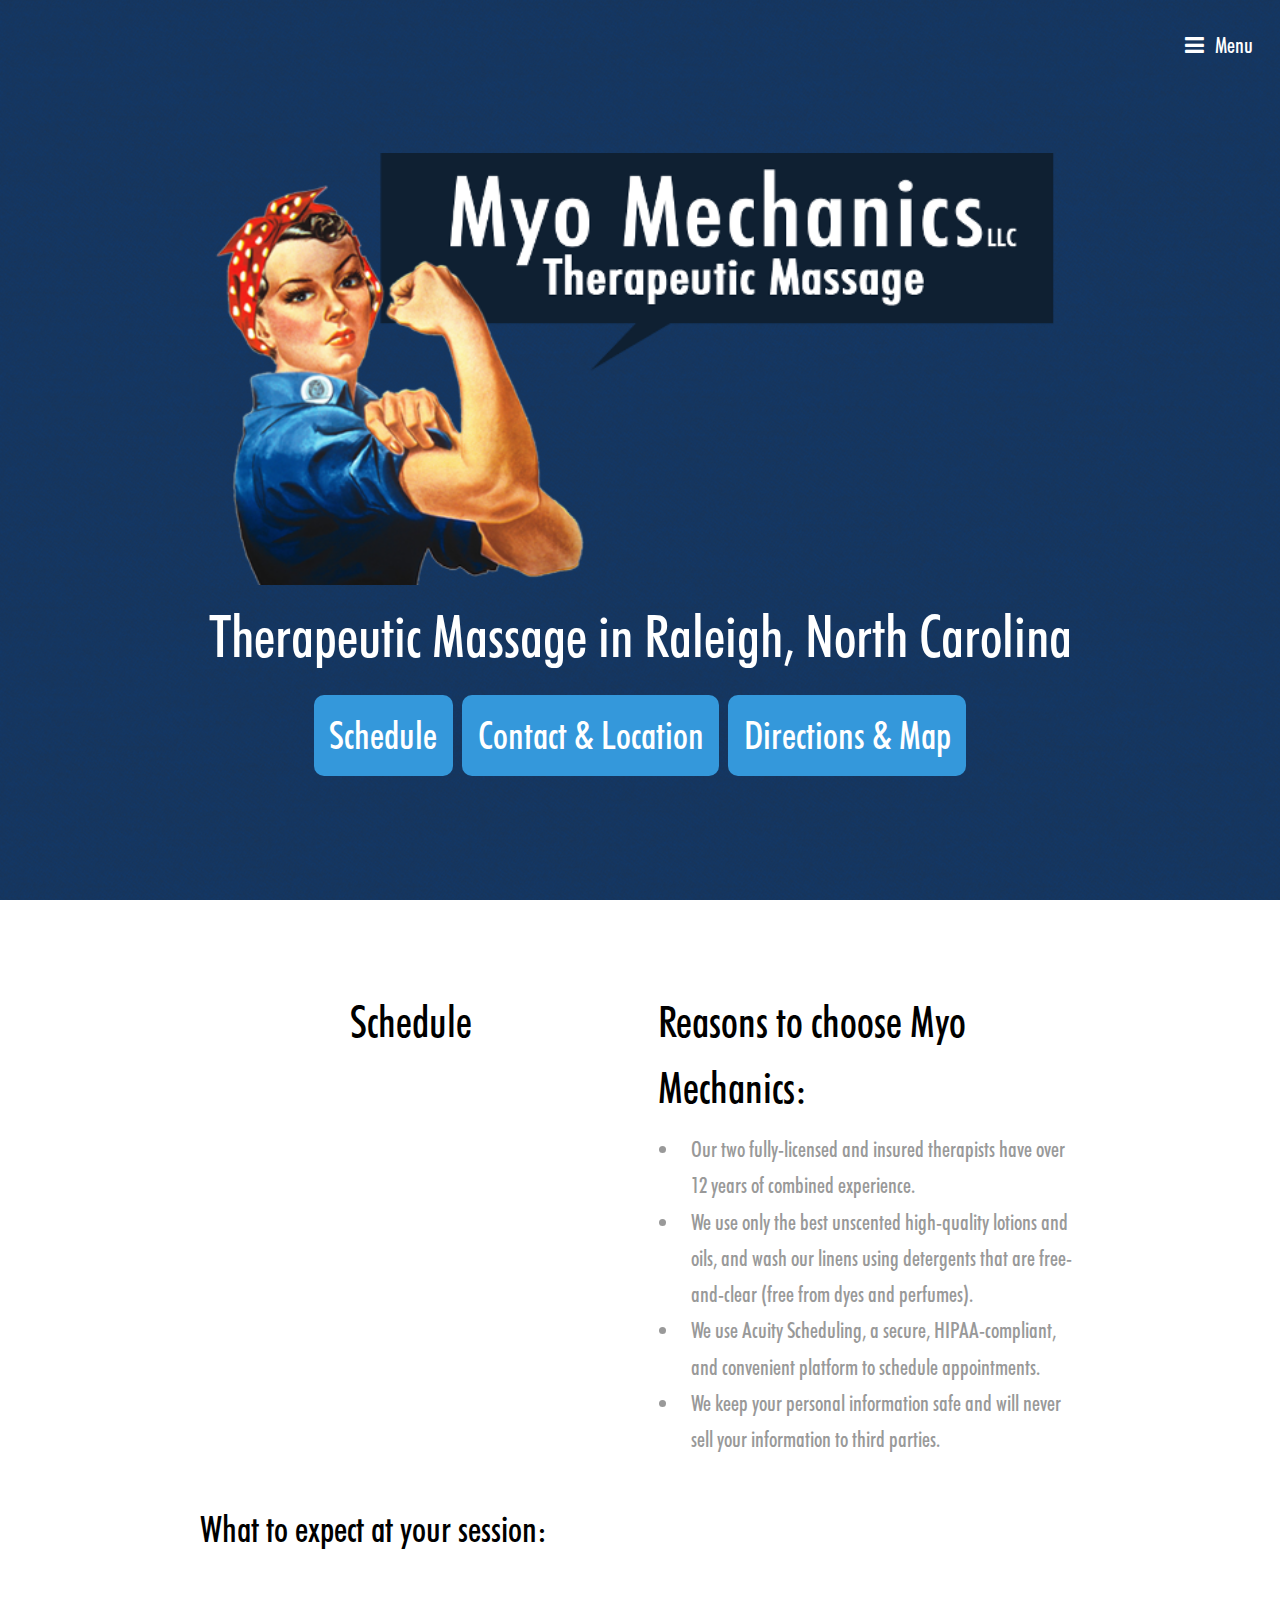
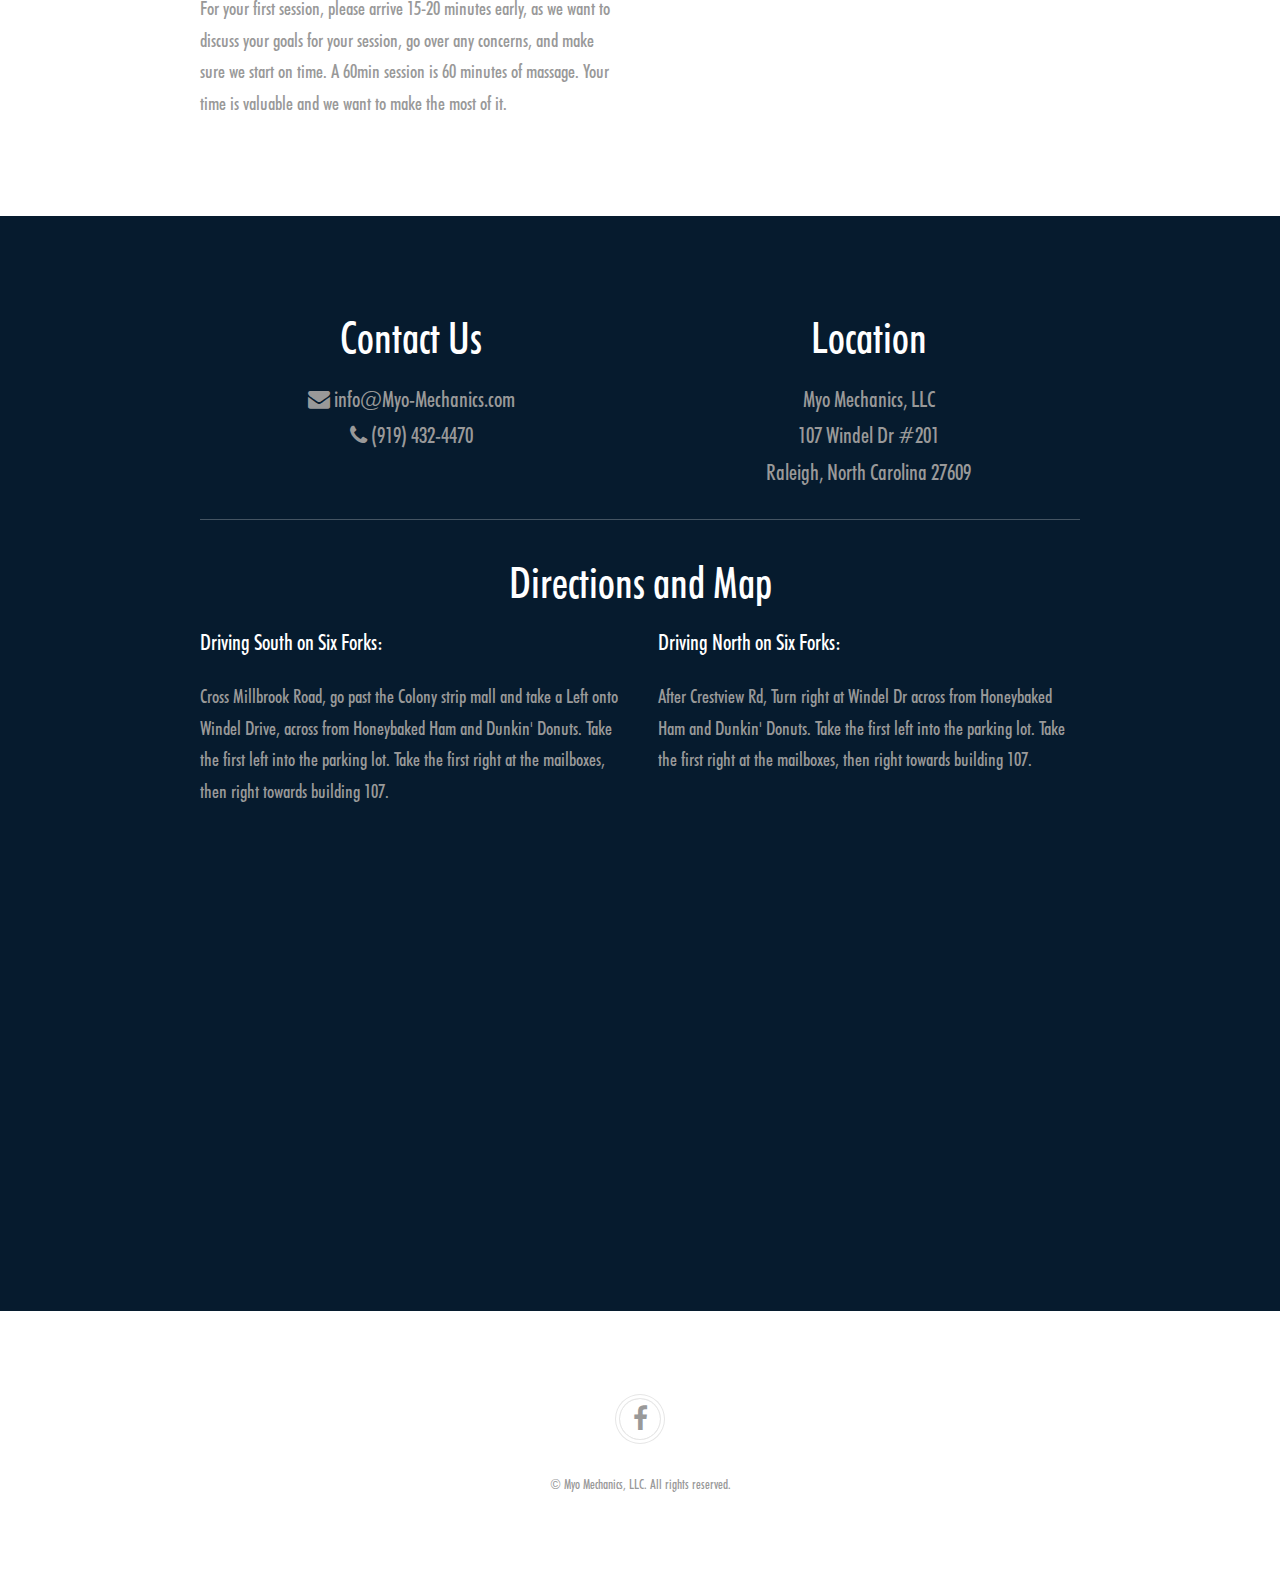
<file: index.html>
﻿<!DOCTYPE HTML>
<!--
    Urban by TEMPLATED
    templated.co @templatedco
    Released for free under the Creative Commons Attribution 3.0 license (templated.co/license)
-->
<html>
<head>
    <title>Myo Mechanics</title>
    <meta charset="utf-8" />
    <meta name="viewport" content="width=device-width, initial-scale=1" />
    <link rel="stylesheet" href="assets/css/main.css" />
    <!-- Global site tag (gtag.js) - Google Analytics -->
    <script async src="https://www.googletagmanager.com/gtag/js?id=UA-110166241-1"></script>
    <script>
        window.dataLayer = window.dataLayer || [];
        function gtag() { dataLayer.push(arguments); }
        gtag('js', new Date());

        gtag('config', 'UA-110166241-1');
    </script>
</head>
<body>

    <!-- Header -->
    <header id="header" class="alt">
        <a href="#menu">Menu</a>
    </header>

    <!-- Nav -->
    <nav id="menu">
        <ul class="links" style="margin-bottom:30px;">
            <li><a href="#banner">Home</a></li>
            <li><a href="#schedule">Schedule</a></li>
            <li><a href="#contact">Contact & Location</a></li>
            <li><a href="#directions">Directions & Map</a></li>
        </ul>
    </nav>

    <!-- Banner -->
    <section id="banner">
        <div class="inner">
            <header>
                <div class="col align-center">
                    <img src="images/banner-transparent-small.png" style="width:100%;" />
                </div>
                <h1>Therapeutic Massage in Raleigh, North Carolina</h1>
            </header>
            <a href="#schedule" class="button big scrolly">Schedule</a>
            &nbsp;
            <a href="#contact" class="button big scrolly">Contact & Location</a>
            &nbsp;
            <a href="#directions" class="button big scrolly">Directions & Map</a>
        </div>
    </section>

    <!-- Main -->
    <div id="main">
        <!-- Section -->
        <section class="wrapper" id="schedule">
            <div class="inner">
                <div class="flex flex-2">
                    <div class="col align-center">
                        <h1>Schedule</h1>
                        <iframe src="https://app.acuityscheduling.com/schedule.php?owner=14448884" style="width:100%; max-width:600px;" frameBorder="0"></iframe>
                        <script src="https://d3gxy7nm8y4yjr.cloudfront.net/js/embed.js" type="text/javascript"></script>
                    </div>
                    <div class="col align-left">
                        <h1>
                            Reasons to choose Myo Mechanics:
                        </h1>
                        <ul style="font-size:1.5em;">
                            <li>
                                Our two fully-licensed and insured therapists have over 12 years of combined experience.
                            </li>
                            <li>
                                We use only the best unscented high-quality lotions and oils, and wash our linens using detergents that are free-and-clear (free from dyes and perfumes).
                            </li>
                            <li>
                                We use Acuity Scheduling, a secure, HIPAA-compliant, and convenient platform to schedule appointments.
                            </li>
                            <li>
                                We keep your personal information safe and will never sell your information to third parties.
                            </li>
                        </ul>
                    </div>
                    <div class="col align-left">
                        <h2>What to expect at your session:</h2>
                        <p style="font-size:1.3em;">For your first session, please arrive 15-20 minutes early, as we want to discuss your goals for your session, go over any concerns, and make sure we start on time.  A 60min session is 60 minutes of massage. Your time is valuable and we want to make the most of it.</p>
                    </div>
                </div>
            </div>
        </section>

        <!-- Section -->
        <section class="wrapper style2" id="contact">
            <div class="inner">
                <div class="flex flex-2">
                    <div class="col align-center">
                        <h1>Contact Us</h1>
                        <a href="mailto:info@myo-mechanics.com" class="contact-method"><i class="fa fa-envelope"></i>&nbsp;info@Myo-Mechanics.com</a>
                        <br />
                        <a href="tel:919-432-4470" class="contact-method">
                            <i class="fa fa-phone"></i>&nbsp;(919) 432-4470
                        </a>
                    </div>
                    <div class="col align-center">
                        <h1>Location</h1>
                        <a href="https://www.google.com/maps?ll=35.854231,-78.641516&z=15&t=m&hl=en-US&gl=US&mapclient=embed&q=107+Windel+Dr+%23201+Raleigh,+NC+27609" class="contact-method">
                            Myo Mechanics, LLC<br />
                            107 Windel Dr #201<br />
                            Raleigh, North Carolina 27609
                        </a>
                    </div>
                </div>
                <hr/>
                <div id="directions" class="flex-3">
                    <div class="col align-center">
                        <h1>Directions and Map</h1>
                    </div>
                </div>
                <div class="flex flex-2">
                    <div class="col align-left">
                        <h4>Driving South on Six Forks:</h4>
                        <p>Cross Millbrook Road, go past the Colony strip mall and take a Left onto Windel Drive, across from Honeybaked Ham and Dunkin' Donuts.  Take the first left into the parking lot.  Take the first right at the mailboxes, then right towards building 107.</p>
                    </div>
                    <div class="col align-left">
                        <h4>Driving North on Six Forks:</h4>
                        <p>After Crestview Rd, Turn right at Windel Dr across from Honeybaked Ham and Dunkin' Donuts.  Take the first left into the parking lot.  Take the first right at the mailboxes, then right towards building 107.</p>
                    </div>
                </div>
                <div class="flex-2">
                    <iframe src="https://www.google.com/maps/embed?pb=!1m14!1m8!1m3!1d15382.495556946207!2d-78.64950470874513!3d35.85460996883967!3m2!1i1024!2i768!4f13.1!3m3!1m2!1s0x89ac58620a390e4b%3A0x6d257c03f4e2eb82!2s107+Windel+Dr+%23201%2C+Raleigh%2C+NC+27609!5e0!3m2!1sen!2sus!4v1511320337231" height="400" frameborder="0" style="border:0; width:100%;" allowfullscreen></iframe>
                </div>
            </div>
        </section>

    </div>

    <!-- Footer -->
    <footer id="footer">
        <div class="copyright">
            <ul class="icons">
                <li><a href="https://www.facebook.com/MyoMechanicsLLC/" class="icon fa-facebook"><span class="label">Facebook</span></a></li>
            </ul>
            <p>&copy; Myo Mechanics, LLC. All rights reserved.</p>
        </div>
    </footer>

    <!-- Scripts -->
    <script src="assets/js/jquery.min.js"></script>
    <script src="assets/js/jquery.scrolly.min.js"></script>
    <script src="assets/js/jquery.scrollex.min.js"></script>
    <script src="assets/js/skel.min.js"></script>
    <script src="assets/js/util.js"></script>
    <script src="assets/js/main.js"></script>
</body>
</html>
</file>
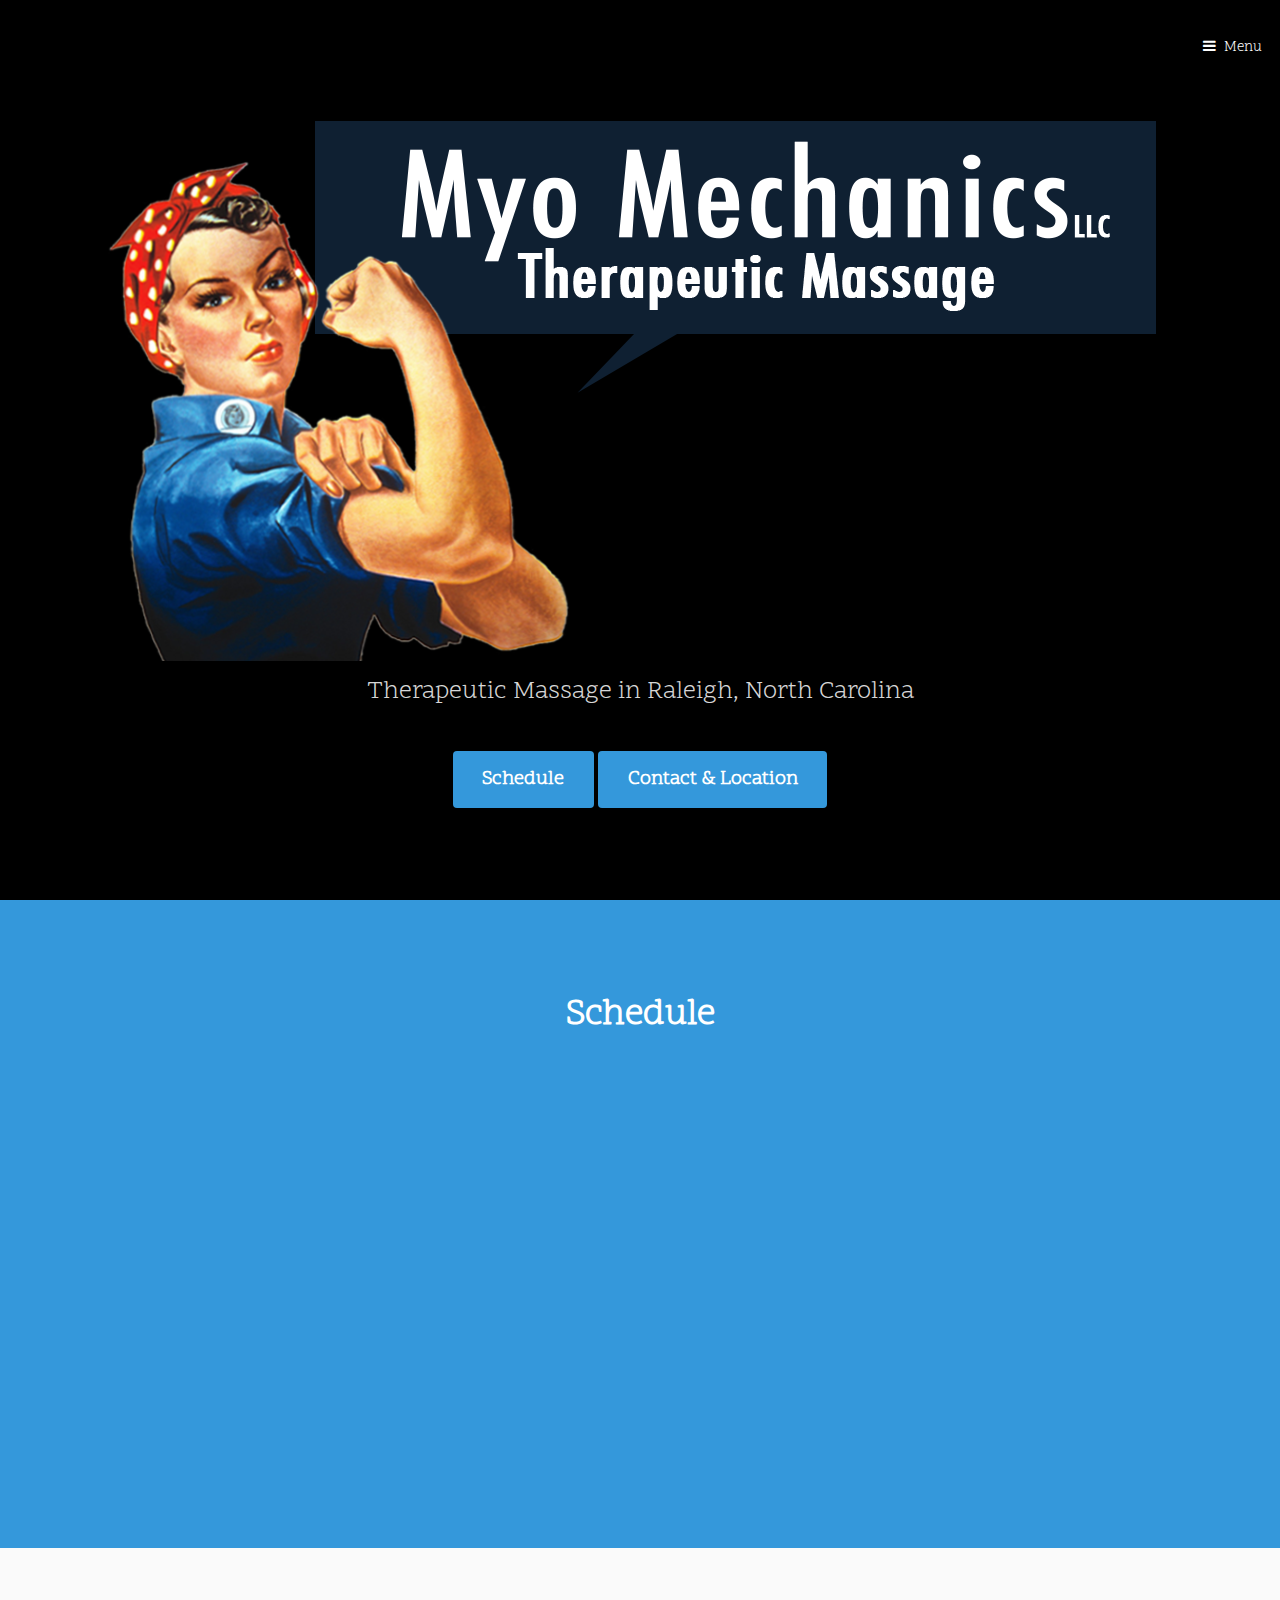
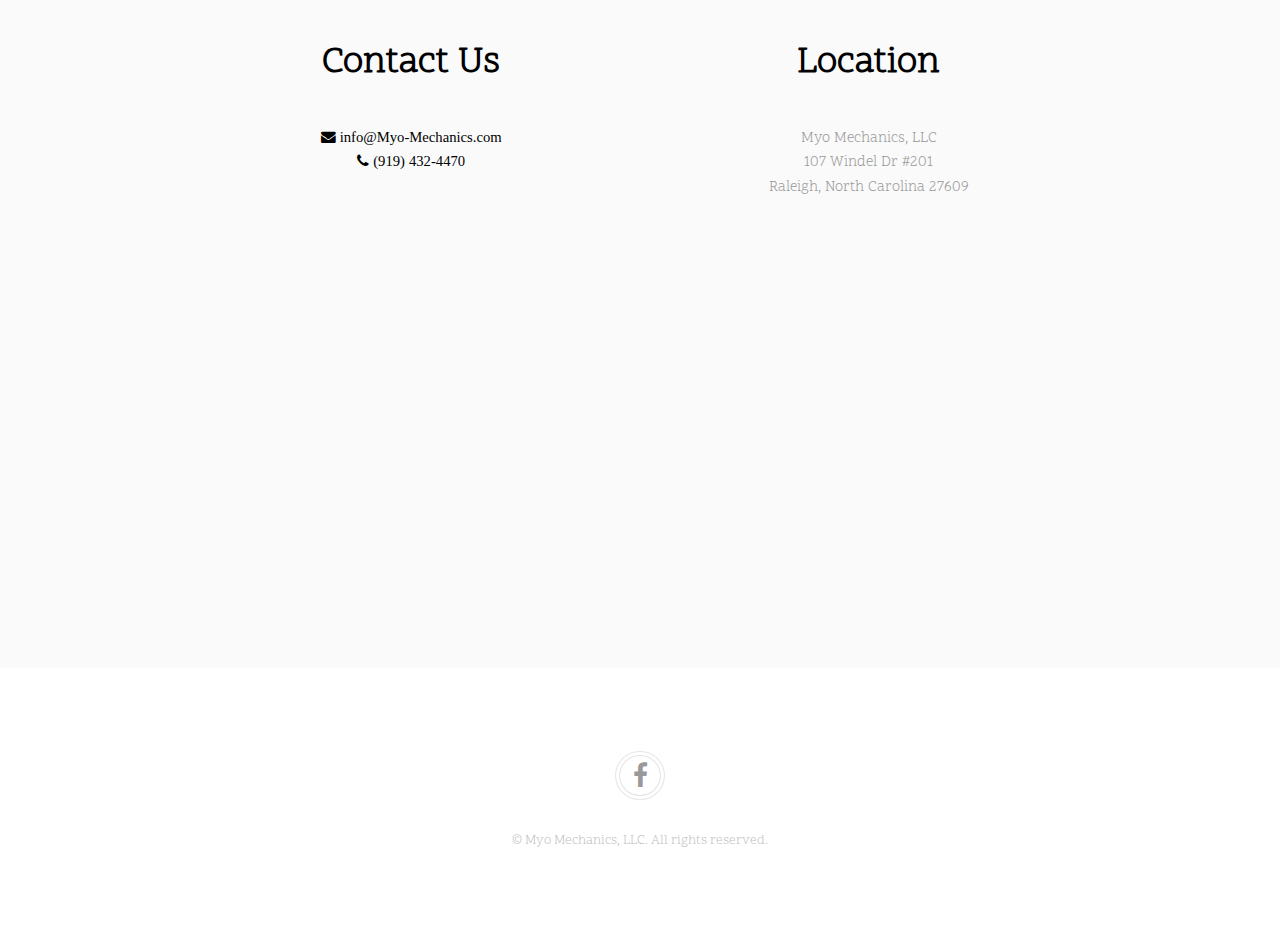
<file: obj/Debug/AspnetCompileMerge/Source/index.html>
﻿<!DOCTYPE HTML>
<!--
    Urban by TEMPLATED
    templated.co @templatedco
    Released for free under the Creative Commons Attribution 3.0 license (templated.co/license)
-->
<html>
<head>
    <title>Myo Mechanics</title>
    <meta charset="utf-8" />
    <meta name="viewport" content="width=device-width, initial-scale=1" />
    <link rel="stylesheet" href="assets/css/main.css" />
    <!-- Global site tag (gtag.js) - Google Analytics -->
    <script async src="https://www.googletagmanager.com/gtag/js?id=UA-110166241-1"></script>
    <script>
        window.dataLayer = window.dataLayer || [];
        function gtag() { dataLayer.push(arguments); }
        gtag('js', new Date());

        gtag('config', 'UA-110166241-1');
    </script>
</head>
<body>

    <!-- Header -->
    <header id="header" class="alt">
        <a href="#menu">Menu</a>
    </header>

    <!-- Nav -->
    <nav id="menu">
        <ul class="links">
            <li><a href="#banner">Home</a></li>
            <li><a href="#schedule">Schedule</a></li>
            <li><a href="#contact">Contact & Location</a></li>
        </ul>
    </nav>

    <!-- Banner -->
    <section id="banner">
        <div class="inner">
            <header>
                <div class="col-xs-12">
                    <img src="images/banner-transparent.png" style="width:100%;" />
                </div>
                <p>Therapeutic Massage in Raleigh, North Carolina</p>
            </header>
            <a href="#schedule" class="button big scrolly">Schedule</a>
            <a href="#contact" class="button big scrolly">Contact & Location</a>
        </div>
    </section>

    <!-- Main -->
    <div id="main">
        <!-- Section -->
        <section class="wrapper style2" id="schedule">
            <div class="inner">
                <div class="col align-center">
                    <h2>Schedule</h2>
                    <iframe src="https://app.acuityscheduling.com/schedule.php?owner=14448884" width="600" height="400" frameBorder="0"></iframe>
                    <script src="https://d3gxy7nm8y4yjr.cloudfront.net/js/embed.js" type="text/javascript"></script>
                </div>
            </div>
        </section>

        <!-- Section -->
        <section class="wrapper style1" id="contact">
            <div class="inner">
                <div class="flex flex-2">
                    <div class="col align-center">
                        <h2>Contact Us</h2>
                        <a href="mailto:info@myo-mechanics.com"><i class="fa fa-envelope"> info@Myo-Mechanics.com</i></a>
                        <br />
                        <a href="tel:919-432-4470">
                            <i class="fa fa-phone"> (919) 432-4470</i>
                        </a>
                    </div>
                    <div class="col align-center">
                        <h2>Location</h2>
                        Myo Mechanics, LLC<br />
                        107 Windel Dr #201<br />
                        Raleigh, North Carolina 27609
                    </div>
                </div>
                <div class="col align-center">
                    <iframe src="https://www.google.com/maps/embed?pb=!1m14!1m8!1m3!1d15382.495556946207!2d-78.64950470874513!3d35.85460996883967!3m2!1i1024!2i768!4f13.1!3m3!1m2!1s0x89ac58620a390e4b%3A0x6d257c03f4e2eb82!2s107+Windel+Dr+%23201%2C+Raleigh%2C+NC+27609!5e0!3m2!1sen!2sus!4v1511320337231" height="400" frameborder="0" style="border:0; width:100%;" allowfullscreen></iframe>
                </div>
            </div>
        </section>

    </div>

    <!-- Footer -->
    <footer id="footer">
        <div class="copyright">
            <ul class="icons">
                <li><a href="https://www.facebook.com/MyoMechanicsLLC/" class="icon fa-facebook"><span class="label">Facebook</span></a></li>
            </ul>
            <p>&copy; Myo Mechanics, LLC. All rights reserved.</p>
        </div>
    </footer>

    <!-- Scripts -->
    <script src="assets/js/jquery.min.js"></script>
    <script src="assets/js/jquery.scrolly.min.js"></script>
    <script src="assets/js/jquery.scrollex.min.js"></script>
    <script src="assets/js/skel.min.js"></script>
    <script src="assets/js/util.js"></script>
    <script src="assets/js/main.js"></script>
</body>
</html>
</file>
<file: assets/css/main.css>
﻿@charset "UTF-8";
@import url(font-awesome.min.css);
@import url("https://fonts.googleapis.com/css?family=Scope+One|Trocchi");

/*
	Urban by TEMPLATED
	templated.co @templatedco
	Released for free under the Creative Commons Attribution 3.0 license (templated.co/license)
*/

/* Reset */

@font-face {
    font-family: 'Futura Condensed Medium';
    src: url('../fonts/Futura Condensed Medium.ttf') format('truetype');
}

html, body, div, span, applet, object, iframe, h1, h2, h3, h4, h5, h6, p, blockquote, pre, a, abbr, acronym, address, big, cite, code, del, dfn, em, img, ins, kbd, q, s, samp, small, strike, strong, sub, sup, tt, var, b, u, i, center, dl, dt, dd, ol, ul, li, fieldset, form, label, legend, table, caption, tbody, tfoot, thead, tr, th, td, article, aside, canvas, details, embed, figure, figcaption, footer, header, hgroup, menu, nav, output, ruby, section, summary, time, mark, audio, video {
    margin: 0;
    padding: 0;
    border: 0;
    font-size: 100%;
    vertical-align: baseline;
    font-family: 'Futura Condensed Medium';
}

.col > p{
    font-size:1.3em;
}

article, aside, details, figcaption, figure, footer, header, hgroup, menu, nav, section {
    display: block;
}

body {
    line-height: 1;
    font-family: 'Futura Condensed Medium';
}

ol, ul {
    list-style: none;
}

blockquote, q {
    quotes: none;
}

    blockquote:before, blockquote:after, q:before, q:after {
        content: '';
        content: none;
    }

table {
    border-collapse: collapse;
    border-spacing: 0;
}

body {
    -webkit-text-size-adjust: none;
}

/* Box Model */

*, *:before, *:after {
    -moz-box-sizing: border-box;
    -webkit-box-sizing: border-box;
    box-sizing: border-box;
}

/* Containers */

.container {
    margin-left: auto;
    margin-right: auto;
}

    .container.\31 25\25 {
        width: 100%;
        max-width: 100em;
        min-width: 80em;
    }

    .container.\37 5\25 {
        width: 60em;
    }

    .container.\35 0\25 {
        width: 40em;
    }

    .container.\32 5\25 {
        width: 20em;
    }

.container {
    width: 80em;
}

@media screen and (max-width: 1680px) {

    .container.\31 25\25 {
        width: 100%;
        max-width: 100em;
        min-width: 80em;
    }

    .container.\37 5\25 {
        width: 60em;
    }

    .container.\35 0\25 {
        width: 40em;
    }

    .container.\32 5\25 {
        width: 20em;
    }

    .container {
        width: 80em;
    }
}

@media screen and (max-width: 1280px) {

    .container.\31 25\25 {
        width: 100%;
        max-width: 81.25em;
        min-width: 65em;
    }

    .container.\37 5\25 {
        width: 48.75em;
    }

    .container.\35 0\25 {
        width: 32.5em;
    }

    .container.\32 5\25 {
        width: 16.25em;
    }

    .container {
        width: 65em;
    }
}

@media screen and (max-width: 980px) {

    .container.\31 25\25 {
        width: 100%;
        max-width: 112.5%;
        min-width: 90%;
    }

    .container.\37 5\25 {
        width: 67.5%;
    }

    .container.\35 0\25 {
        width: 45%;
    }

    .container.\32 5\25 {
        width: 22.5%;
    }

    .container {
        width: 90%;
    }
}

@media screen and (max-width: 736px) {

    .container.\31 25\25 {
        width: 100%;
        max-width: 112.5%;
        min-width: 90%;
    }

    .container.\37 5\25 {
        width: 67.5%;
    }

    .container.\35 0\25 {
        width: 45%;
    }

    .container.\32 5\25 {
        width: 22.5%;
    }

    .container {
        width: 90% !important;
    }
}

@media screen and (max-width: 480px) {

    .container.\31 25\25 {
        width: 100%;
        max-width: 112.5%;
        min-width: 90%;
    }

    .container.\37 5\25 {
        width: 67.5%;
    }

    .container.\35 0\25 {
        width: 45%;
    }

    .container.\32 5\25 {
        width: 22.5%;
    }

    .container {
        width: 90% !important;
    }
}

/* Grid */

.row {
    border-bottom: solid 1px transparent;
    -moz-box-sizing: border-box;
    -webkit-box-sizing: border-box;
    box-sizing: border-box;
}

    .row > * {
        float: left;
        -moz-box-sizing: border-box;
        -webkit-box-sizing: border-box;
        box-sizing: border-box;
    }

    .row:after, .row:before {
        content: '';
        display: block;
        clear: both;
        height: 0;
    }

    .row.uniform > * > :first-child {
        margin-top: 0;
    }

    .row.uniform > * > :last-child {
        margin-bottom: 0;
    }

    .row.\30 \25 > * {
        padding: 0 0 0 0em;
    }

    .row.\30 \25 {
        margin: 0 0 -1px 0em;
    }

    .row.uniform.\30 \25 > * {
        padding: 0em 0 0 0em;
    }

    .row.uniform.\30 \25 {
        margin: 0em 0 -1px 0em;
    }

    .row > * {
        padding: 0 0 0 2em;
    }

.row {
    margin: 0 0 -1px -2em;
}

    .row.uniform > * {
        padding: 2em 0 0 2em;
    }

    .row.uniform {
        margin: -2em 0 -1px -2em;
    }

    .row.\32 00\25 > * {
        padding: 0 0 0 4em;
    }

    .row.\32 00\25 {
        margin: 0 0 -1px -4em;
    }

    .row.uniform.\32 00\25 > * {
        padding: 4em 0 0 4em;
    }

    .row.uniform.\32 00\25 {
        margin: -4em 0 -1px -4em;
    }

    .row.\31 50\25 > * {
        padding: 0 0 0 3em;
    }

    .row.\31 50\25 {
        margin: 0 0 -1px -3em;
    }

    .row.uniform.\31 50\25 > * {
        padding: 3em 0 0 3em;
    }

    .row.uniform.\31 50\25 {
        margin: -3em 0 -1px -3em;
    }

    .row.\35 0\25 > * {
        padding: 0 0 0 1em;
    }

    .row.\35 0\25 {
        margin: 0 0 -1px -1em;
    }

    .row.uniform.\35 0\25 > * {
        padding: 1em 0 0 1em;
    }

    .row.uniform.\35 0\25 {
        margin: -1em 0 -1px -1em;
    }

    .row.\32 5\25 > * {
        padding: 0 0 0 0.5em;
    }

    .row.\32 5\25 {
        margin: 0 0 -1px -0.5em;
    }

    .row.uniform.\32 5\25 > * {
        padding: 0.5em 0 0 0.5em;
    }

    .row.uniform.\32 5\25 {
        margin: -0.5em 0 -1px -0.5em;
    }

.\31 2u, .\31 2u\24 {
    width: 100%;
    clear: none;
    margin-left: 0;
}

.\31 1u, .\31 1u\24 {
    width: 91.6666666667%;
    clear: none;
    margin-left: 0;
}

.\31 0u, .\31 0u\24 {
    width: 83.3333333333%;
    clear: none;
    margin-left: 0;
}

.\39 u, .\39 u\24 {
    width: 75%;
    clear: none;
    margin-left: 0;
}

.\38 u, .\38 u\24 {
    width: 66.6666666667%;
    clear: none;
    margin-left: 0;
}

.\37 u, .\37 u\24 {
    width: 58.3333333333%;
    clear: none;
    margin-left: 0;
}

.\36 u, .\36 u\24 {
    width: 50%;
    clear: none;
    margin-left: 0;
}

.\35 u, .\35 u\24 {
    width: 41.6666666667%;
    clear: none;
    margin-left: 0;
}

.\34 u, .\34 u\24 {
    width: 33.3333333333%;
    clear: none;
    margin-left: 0;
}

.\33 u, .\33 u\24 {
    width: 25%;
    clear: none;
    margin-left: 0;
}

.\32 u, .\32 u\24 {
    width: 16.6666666667%;
    clear: none;
    margin-left: 0;
}

.\31 u, .\31 u\24 {
    width: 8.3333333333%;
    clear: none;
    margin-left: 0;
}

    .\31 2u\24 + *,
    .\31 1u\24 + *,
    .\31 0u\24 + *,
    .\39 u\24 + *,
    .\38 u\24 + *,
    .\37 u\24 + *,
    .\36 u\24 + *,
    .\35 u\24 + *,
    .\34 u\24 + *,
    .\33 u\24 + *,
    .\32 u\24 + *,
    .\31 u\24 + * {
        clear: left;
    }

.\-11u {
    margin-left: 91.66667%;
}

.\-10u {
    margin-left: 83.33333%;
}

.\-9u {
    margin-left: 75%;
}

.\-8u {
    margin-left: 66.66667%;
}

.\-7u {
    margin-left: 58.33333%;
}

.\-6u {
    margin-left: 50%;
}

.\-5u {
    margin-left: 41.66667%;
}

.\-4u {
    margin-left: 33.33333%;
}

.\-3u {
    margin-left: 25%;
}

.\-2u {
    margin-left: 16.66667%;
}

.\-1u {
    margin-left: 8.33333%;
}

@media screen and (max-width: 1680px) {

    .row > * {
        padding: 0 0 0 2em;
    }

    .row {
        margin: 0 0 -1px -2em;
    }

        .row.uniform > * {
            padding: 2em 0 0 2em;
        }

        .row.uniform {
            margin: -2em 0 -1px -2em;
        }

        .row.\32 00\25 > * {
            padding: 0 0 0 4em;
        }

        .row.\32 00\25 {
            margin: 0 0 -1px -4em;
        }

        .row.uniform.\32 00\25 > * {
            padding: 4em 0 0 4em;
        }

        .row.uniform.\32 00\25 {
            margin: -4em 0 -1px -4em;
        }

        .row.\31 50\25 > * {
            padding: 0 0 0 3em;
        }

        .row.\31 50\25 {
            margin: 0 0 -1px -3em;
        }

        .row.uniform.\31 50\25 > * {
            padding: 3em 0 0 3em;
        }

        .row.uniform.\31 50\25 {
            margin: -3em 0 -1px -3em;
        }

        .row.\35 0\25 > * {
            padding: 0 0 0 1em;
        }

        .row.\35 0\25 {
            margin: 0 0 -1px -1em;
        }

        .row.uniform.\35 0\25 > * {
            padding: 1em 0 0 1em;
        }

        .row.uniform.\35 0\25 {
            margin: -1em 0 -1px -1em;
        }

        .row.\32 5\25 > * {
            padding: 0 0 0 0.5em;
        }

        .row.\32 5\25 {
            margin: 0 0 -1px -0.5em;
        }

        .row.uniform.\32 5\25 > * {
            padding: 0.5em 0 0 0.5em;
        }

        .row.uniform.\32 5\25 {
            margin: -0.5em 0 -1px -0.5em;
        }

    .\31 2u\28xlarge\29, .\31 2u\24\28xlarge\29 {
        width: 100%;
        clear: none;
        margin-left: 0;
    }

    .\31 1u\28xlarge\29, .\31 1u\24\28xlarge\29 {
        width: 91.6666666667%;
        clear: none;
        margin-left: 0;
    }

    .\31 0u\28xlarge\29, .\31 0u\24\28xlarge\29 {
        width: 83.3333333333%;
        clear: none;
        margin-left: 0;
    }

    .\39 u\28xlarge\29, .\39 u\24\28xlarge\29 {
        width: 75%;
        clear: none;
        margin-left: 0;
    }

    .\38 u\28xlarge\29, .\38 u\24\28xlarge\29 {
        width: 66.6666666667%;
        clear: none;
        margin-left: 0;
    }

    .\37 u\28xlarge\29, .\37 u\24\28xlarge\29 {
        width: 58.3333333333%;
        clear: none;
        margin-left: 0;
    }

    .\36 u\28xlarge\29, .\36 u\24\28xlarge\29 {
        width: 50%;
        clear: none;
        margin-left: 0;
    }

    .\35 u\28xlarge\29, .\35 u\24\28xlarge\29 {
        width: 41.6666666667%;
        clear: none;
        margin-left: 0;
    }

    .\34 u\28xlarge\29, .\34 u\24\28xlarge\29 {
        width: 33.3333333333%;
        clear: none;
        margin-left: 0;
    }

    .\33 u\28xlarge\29, .\33 u\24\28xlarge\29 {
        width: 25%;
        clear: none;
        margin-left: 0;
    }

    .\32 u\28xlarge\29, .\32 u\24\28xlarge\29 {
        width: 16.6666666667%;
        clear: none;
        margin-left: 0;
    }

    .\31 u\28xlarge\29, .\31 u\24\28xlarge\29 {
        width: 8.3333333333%;
        clear: none;
        margin-left: 0;
    }

        .\31 2u\24\28xlarge\29 + *,
        .\31 1u\24\28xlarge\29 + *,
        .\31 0u\24\28xlarge\29 + *,
        .\39 u\24\28xlarge\29 + *,
        .\38 u\24\28xlarge\29 + *,
        .\37 u\24\28xlarge\29 + *,
        .\36 u\24\28xlarge\29 + *,
        .\35 u\24\28xlarge\29 + *,
        .\34 u\24\28xlarge\29 + *,
        .\33 u\24\28xlarge\29 + *,
        .\32 u\24\28xlarge\29 + *,
        .\31 u\24\28xlarge\29 + * {
            clear: left;
        }

    .\-11u\28xlarge\29 {
        margin-left: 91.66667%;
    }

    .\-10u\28xlarge\29 {
        margin-left: 83.33333%;
    }

    .\-9u\28xlarge\29 {
        margin-left: 75%;
    }

    .\-8u\28xlarge\29 {
        margin-left: 66.66667%;
    }

    .\-7u\28xlarge\29 {
        margin-left: 58.33333%;
    }

    .\-6u\28xlarge\29 {
        margin-left: 50%;
    }

    .\-5u\28xlarge\29 {
        margin-left: 41.66667%;
    }

    .\-4u\28xlarge\29 {
        margin-left: 33.33333%;
    }

    .\-3u\28xlarge\29 {
        margin-left: 25%;
    }

    .\-2u\28xlarge\29 {
        margin-left: 16.66667%;
    }

    .\-1u\28xlarge\29 {
        margin-left: 8.33333%;
    }
}

@media screen and (max-width: 1280px) {

    .row > * {
        padding: 0 0 0 1.5em;
    }

    .row {
        margin: 0 0 -1px -1.5em;
    }

        .row.uniform > * {
            padding: 1.5em 0 0 1.5em;
        }

        .row.uniform {
            margin: -1.5em 0 -1px -1.5em;
        }

        .row.\32 00\25 > * {
            padding: 0 0 0 3em;
        }

        .row.\32 00\25 {
            margin: 0 0 -1px -3em;
        }

        .row.uniform.\32 00\25 > * {
            padding: 3em 0 0 3em;
        }

        .row.uniform.\32 00\25 {
            margin: -3em 0 -1px -3em;
        }

        .row.\31 50\25 > * {
            padding: 0 0 0 2.25em;
        }

        .row.\31 50\25 {
            margin: 0 0 -1px -2.25em;
        }

        .row.uniform.\31 50\25 > * {
            padding: 2.25em 0 0 2.25em;
        }

        .row.uniform.\31 50\25 {
            margin: -2.25em 0 -1px -2.25em;
        }

        .row.\35 0\25 > * {
            padding: 0 0 0 0.75em;
        }

        .row.\35 0\25 {
            margin: 0 0 -1px -0.75em;
        }

        .row.uniform.\35 0\25 > * {
            padding: 0.75em 0 0 0.75em;
        }

        .row.uniform.\35 0\25 {
            margin: -0.75em 0 -1px -0.75em;
        }

        .row.\32 5\25 > * {
            padding: 0 0 0 0.375em;
        }

        .row.\32 5\25 {
            margin: 0 0 -1px -0.375em;
        }

        .row.uniform.\32 5\25 > * {
            padding: 0.375em 0 0 0.375em;
        }

        .row.uniform.\32 5\25 {
            margin: -0.375em 0 -1px -0.375em;
        }

    .\31 2u\28large\29, .\31 2u\24\28large\29 {
        width: 100%;
        clear: none;
        margin-left: 0;
    }

    .\31 1u\28large\29, .\31 1u\24\28large\29 {
        width: 91.6666666667%;
        clear: none;
        margin-left: 0;
    }

    .\31 0u\28large\29, .\31 0u\24\28large\29 {
        width: 83.3333333333%;
        clear: none;
        margin-left: 0;
    }

    .\39 u\28large\29, .\39 u\24\28large\29 {
        width: 75%;
        clear: none;
        margin-left: 0;
    }

    .\38 u\28large\29, .\38 u\24\28large\29 {
        width: 66.6666666667%;
        clear: none;
        margin-left: 0;
    }

    .\37 u\28large\29, .\37 u\24\28large\29 {
        width: 58.3333333333%;
        clear: none;
        margin-left: 0;
    }

    .\36 u\28large\29, .\36 u\24\28large\29 {
        width: 50%;
        clear: none;
        margin-left: 0;
    }

    .\35 u\28large\29, .\35 u\24\28large\29 {
        width: 41.6666666667%;
        clear: none;
        margin-left: 0;
    }

    .\34 u\28large\29, .\34 u\24\28large\29 {
        width: 33.3333333333%;
        clear: none;
        margin-left: 0;
    }

    .\33 u\28large\29, .\33 u\24\28large\29 {
        width: 25%;
        clear: none;
        margin-left: 0;
    }

    .\32 u\28large\29, .\32 u\24\28large\29 {
        width: 16.6666666667%;
        clear: none;
        margin-left: 0;
    }

    .\31 u\28large\29, .\31 u\24\28large\29 {
        width: 8.3333333333%;
        clear: none;
        margin-left: 0;
    }

        .\31 2u\24\28large\29 + *,
        .\31 1u\24\28large\29 + *,
        .\31 0u\24\28large\29 + *,
        .\39 u\24\28large\29 + *,
        .\38 u\24\28large\29 + *,
        .\37 u\24\28large\29 + *,
        .\36 u\24\28large\29 + *,
        .\35 u\24\28large\29 + *,
        .\34 u\24\28large\29 + *,
        .\33 u\24\28large\29 + *,
        .\32 u\24\28large\29 + *,
        .\31 u\24\28large\29 + * {
            clear: left;
        }

    .\-11u\28large\29 {
        margin-left: 91.66667%;
    }

    .\-10u\28large\29 {
        margin-left: 83.33333%;
    }

    .\-9u\28large\29 {
        margin-left: 75%;
    }

    .\-8u\28large\29 {
        margin-left: 66.66667%;
    }

    .\-7u\28large\29 {
        margin-left: 58.33333%;
    }

    .\-6u\28large\29 {
        margin-left: 50%;
    }

    .\-5u\28large\29 {
        margin-left: 41.66667%;
    }

    .\-4u\28large\29 {
        margin-left: 33.33333%;
    }

    .\-3u\28large\29 {
        margin-left: 25%;
    }

    .\-2u\28large\29 {
        margin-left: 16.66667%;
    }

    .\-1u\28large\29 {
        margin-left: 8.33333%;
    }
}

@media screen and (max-width: 980px) {

    .row > * {
        padding: 0 0 0 1.5em;
    }

    .row {
        margin: 0 0 -1px -1.5em;
    }

        .row.uniform > * {
            padding: 1.5em 0 0 1.5em;
        }

        .row.uniform {
            margin: -1.5em 0 -1px -1.5em;
        }

        .row.\32 00\25 > * {
            padding: 0 0 0 3em;
        }

        .row.\32 00\25 {
            margin: 0 0 -1px -3em;
        }

        .row.uniform.\32 00\25 > * {
            padding: 3em 0 0 3em;
        }

        .row.uniform.\32 00\25 {
            margin: -3em 0 -1px -3em;
        }

        .row.\31 50\25 > * {
            padding: 0 0 0 2.25em;
        }

        .row.\31 50\25 {
            margin: 0 0 -1px -2.25em;
        }

        .row.uniform.\31 50\25 > * {
            padding: 2.25em 0 0 2.25em;
        }

        .row.uniform.\31 50\25 {
            margin: -2.25em 0 -1px -2.25em;
        }

        .row.\35 0\25 > * {
            padding: 0 0 0 0.75em;
        }

        .row.\35 0\25 {
            margin: 0 0 -1px -0.75em;
        }

        .row.uniform.\35 0\25 > * {
            padding: 0.75em 0 0 0.75em;
        }

        .row.uniform.\35 0\25 {
            margin: -0.75em 0 -1px -0.75em;
        }

        .row.\32 5\25 > * {
            padding: 0 0 0 0.375em;
        }

        .row.\32 5\25 {
            margin: 0 0 -1px -0.375em;
        }

        .row.uniform.\32 5\25 > * {
            padding: 0.375em 0 0 0.375em;
        }

        .row.uniform.\32 5\25 {
            margin: -0.375em 0 -1px -0.375em;
        }

    .\31 2u\28medium\29, .\31 2u\24\28medium\29 {
        width: 100%;
        clear: none;
        margin-left: 0;
    }

    .\31 1u\28medium\29, .\31 1u\24\28medium\29 {
        width: 91.6666666667%;
        clear: none;
        margin-left: 0;
    }

    .\31 0u\28medium\29, .\31 0u\24\28medium\29 {
        width: 83.3333333333%;
        clear: none;
        margin-left: 0;
    }

    .\39 u\28medium\29, .\39 u\24\28medium\29 {
        width: 75%;
        clear: none;
        margin-left: 0;
    }

    .\38 u\28medium\29, .\38 u\24\28medium\29 {
        width: 66.6666666667%;
        clear: none;
        margin-left: 0;
    }

    .\37 u\28medium\29, .\37 u\24\28medium\29 {
        width: 58.3333333333%;
        clear: none;
        margin-left: 0;
    }

    .\36 u\28medium\29, .\36 u\24\28medium\29 {
        width: 50%;
        clear: none;
        margin-left: 0;
    }

    .\35 u\28medium\29, .\35 u\24\28medium\29 {
        width: 41.6666666667%;
        clear: none;
        margin-left: 0;
    }

    .\34 u\28medium\29, .\34 u\24\28medium\29 {
        width: 33.3333333333%;
        clear: none;
        margin-left: 0;
    }

    .\33 u\28medium\29, .\33 u\24\28medium\29 {
        width: 25%;
        clear: none;
        margin-left: 0;
    }

    .\32 u\28medium\29, .\32 u\24\28medium\29 {
        width: 16.6666666667%;
        clear: none;
        margin-left: 0;
    }

    .\31 u\28medium\29, .\31 u\24\28medium\29 {
        width: 8.3333333333%;
        clear: none;
        margin-left: 0;
    }

        .\31 2u\24\28medium\29 + *,
        .\31 1u\24\28medium\29 + *,
        .\31 0u\24\28medium\29 + *,
        .\39 u\24\28medium\29 + *,
        .\38 u\24\28medium\29 + *,
        .\37 u\24\28medium\29 + *,
        .\36 u\24\28medium\29 + *,
        .\35 u\24\28medium\29 + *,
        .\34 u\24\28medium\29 + *,
        .\33 u\24\28medium\29 + *,
        .\32 u\24\28medium\29 + *,
        .\31 u\24\28medium\29 + * {
            clear: left;
        }

    .\-11u\28medium\29 {
        margin-left: 91.66667%;
    }

    .\-10u\28medium\29 {
        margin-left: 83.33333%;
    }

    .\-9u\28medium\29 {
        margin-left: 75%;
    }

    .\-8u\28medium\29 {
        margin-left: 66.66667%;
    }

    .\-7u\28medium\29 {
        margin-left: 58.33333%;
    }

    .\-6u\28medium\29 {
        margin-left: 50%;
    }

    .\-5u\28medium\29 {
        margin-left: 41.66667%;
    }

    .\-4u\28medium\29 {
        margin-left: 33.33333%;
    }

    .\-3u\28medium\29 {
        margin-left: 25%;
    }

    .\-2u\28medium\29 {
        margin-left: 16.66667%;
    }

    .\-1u\28medium\29 {
        margin-left: 8.33333%;
    }
}

@media screen and (max-width: 736px) {

    .row > * {
        padding: 0 0 0 1.25em;
    }

    .row {
        margin: 0 0 -1px -1.25em;
    }

        .row.uniform > * {
            padding: 1.25em 0 0 1.25em;
        }

        .row.uniform {
            margin: -1.25em 0 -1px -1.25em;
        }

        .row.\32 00\25 > * {
            padding: 0 0 0 2.5em;
        }

        .row.\32 00\25 {
            margin: 0 0 -1px -2.5em;
        }

        .row.uniform.\32 00\25 > * {
            padding: 2.5em 0 0 2.5em;
        }

        .row.uniform.\32 00\25 {
            margin: -2.5em 0 -1px -2.5em;
        }

        .row.\31 50\25 > * {
            padding: 0 0 0 1.875em;
        }

        .row.\31 50\25 {
            margin: 0 0 -1px -1.875em;
        }

        .row.uniform.\31 50\25 > * {
            padding: 1.875em 0 0 1.875em;
        }

        .row.uniform.\31 50\25 {
            margin: -1.875em 0 -1px -1.875em;
        }

        .row.\35 0\25 > * {
            padding: 0 0 0 0.625em;
        }

        .row.\35 0\25 {
            margin: 0 0 -1px -0.625em;
        }

        .row.uniform.\35 0\25 > * {
            padding: 0.625em 0 0 0.625em;
        }

        .row.uniform.\35 0\25 {
            margin: -0.625em 0 -1px -0.625em;
        }

        .row.\32 5\25 > * {
            padding: 0 0 0 0.3125em;
        }

        .row.\32 5\25 {
            margin: 0 0 -1px -0.3125em;
        }

        .row.uniform.\32 5\25 > * {
            padding: 0.3125em 0 0 0.3125em;
        }

        .row.uniform.\32 5\25 {
            margin: -0.3125em 0 -1px -0.3125em;
        }

    .\31 2u\28small\29, .\31 2u\24\28small\29 {
        width: 100%;
        clear: none;
        margin-left: 0;
    }

    .\31 1u\28small\29, .\31 1u\24\28small\29 {
        width: 91.6666666667%;
        clear: none;
        margin-left: 0;
    }

    .\31 0u\28small\29, .\31 0u\24\28small\29 {
        width: 83.3333333333%;
        clear: none;
        margin-left: 0;
    }

    .\39 u\28small\29, .\39 u\24\28small\29 {
        width: 75%;
        clear: none;
        margin-left: 0;
    }

    .\38 u\28small\29, .\38 u\24\28small\29 {
        width: 66.6666666667%;
        clear: none;
        margin-left: 0;
    }

    .\37 u\28small\29, .\37 u\24\28small\29 {
        width: 58.3333333333%;
        clear: none;
        margin-left: 0;
    }

    .\36 u\28small\29, .\36 u\24\28small\29 {
        width: 50%;
        clear: none;
        margin-left: 0;
    }

    .\35 u\28small\29, .\35 u\24\28small\29 {
        width: 41.6666666667%;
        clear: none;
        margin-left: 0;
    }

    .\34 u\28small\29, .\34 u\24\28small\29 {
        width: 33.3333333333%;
        clear: none;
        margin-left: 0;
    }

    .\33 u\28small\29, .\33 u\24\28small\29 {
        width: 25%;
        clear: none;
        margin-left: 0;
    }

    .\32 u\28small\29, .\32 u\24\28small\29 {
        width: 16.6666666667%;
        clear: none;
        margin-left: 0;
    }

    .\31 u\28small\29, .\31 u\24\28small\29 {
        width: 8.3333333333%;
        clear: none;
        margin-left: 0;
    }

        .\31 2u\24\28small\29 + *,
        .\31 1u\24\28small\29 + *,
        .\31 0u\24\28small\29 + *,
        .\39 u\24\28small\29 + *,
        .\38 u\24\28small\29 + *,
        .\37 u\24\28small\29 + *,
        .\36 u\24\28small\29 + *,
        .\35 u\24\28small\29 + *,
        .\34 u\24\28small\29 + *,
        .\33 u\24\28small\29 + *,
        .\32 u\24\28small\29 + *,
        .\31 u\24\28small\29 + * {
            clear: left;
        }

    .\-11u\28small\29 {
        margin-left: 91.66667%;
    }

    .\-10u\28small\29 {
        margin-left: 83.33333%;
    }

    .\-9u\28small\29 {
        margin-left: 75%;
    }

    .\-8u\28small\29 {
        margin-left: 66.66667%;
    }

    .\-7u\28small\29 {
        margin-left: 58.33333%;
    }

    .\-6u\28small\29 {
        margin-left: 50%;
    }

    .\-5u\28small\29 {
        margin-left: 41.66667%;
    }

    .\-4u\28small\29 {
        margin-left: 33.33333%;
    }

    .\-3u\28small\29 {
        margin-left: 25%;
    }

    .\-2u\28small\29 {
        margin-left: 16.66667%;
    }

    .\-1u\28small\29 {
        margin-left: 8.33333%;
    }
}

@media screen and (max-width: 480px) {

    .row > * {
        padding: 0 0 0 1.25em;
    }

    .row {
        margin: 0 0 -1px -1.25em;
    }

        .row.uniform > * {
            padding: 1.25em 0 0 1.25em;
        }

        .row.uniform {
            margin: -1.25em 0 -1px -1.25em;
        }

        .row.\32 00\25 > * {
            padding: 0 0 0 2.5em;
        }

        .row.\32 00\25 {
            margin: 0 0 -1px -2.5em;
        }

        .row.uniform.\32 00\25 > * {
            padding: 2.5em 0 0 2.5em;
        }

        .row.uniform.\32 00\25 {
            margin: -2.5em 0 -1px -2.5em;
        }

        .row.\31 50\25 > * {
            padding: 0 0 0 1.875em;
        }

        .row.\31 50\25 {
            margin: 0 0 -1px -1.875em;
        }

        .row.uniform.\31 50\25 > * {
            padding: 1.875em 0 0 1.875em;
        }

        .row.uniform.\31 50\25 {
            margin: -1.875em 0 -1px -1.875em;
        }

        .row.\35 0\25 > * {
            padding: 0 0 0 0.625em;
        }

        .row.\35 0\25 {
            margin: 0 0 -1px -0.625em;
        }

        .row.uniform.\35 0\25 > * {
            padding: 0.625em 0 0 0.625em;
        }

        .row.uniform.\35 0\25 {
            margin: -0.625em 0 -1px -0.625em;
        }

        .row.\32 5\25 > * {
            padding: 0 0 0 0.3125em;
        }

        .row.\32 5\25 {
            margin: 0 0 -1px -0.3125em;
        }

        .row.uniform.\32 5\25 > * {
            padding: 0.3125em 0 0 0.3125em;
        }

        .row.uniform.\32 5\25 {
            margin: -0.3125em 0 -1px -0.3125em;
        }

    .\31 2u\28xsmall\29, .\31 2u\24\28xsmall\29 {
        width: 100%;
        clear: none;
        margin-left: 0;
    }

    .\31 1u\28xsmall\29, .\31 1u\24\28xsmall\29 {
        width: 91.6666666667%;
        clear: none;
        margin-left: 0;
    }

    .\31 0u\28xsmall\29, .\31 0u\24\28xsmall\29 {
        width: 83.3333333333%;
        clear: none;
        margin-left: 0;
    }

    .\39 u\28xsmall\29, .\39 u\24\28xsmall\29 {
        width: 75%;
        clear: none;
        margin-left: 0;
    }

    .\38 u\28xsmall\29, .\38 u\24\28xsmall\29 {
        width: 66.6666666667%;
        clear: none;
        margin-left: 0;
    }

    .\37 u\28xsmall\29, .\37 u\24\28xsmall\29 {
        width: 58.3333333333%;
        clear: none;
        margin-left: 0;
    }

    .\36 u\28xsmall\29, .\36 u\24\28xsmall\29 {
        width: 50%;
        clear: none;
        margin-left: 0;
    }

    .\35 u\28xsmall\29, .\35 u\24\28xsmall\29 {
        width: 41.6666666667%;
        clear: none;
        margin-left: 0;
    }

    .\34 u\28xsmall\29, .\34 u\24\28xsmall\29 {
        width: 33.3333333333%;
        clear: none;
        margin-left: 0;
    }

    .\33 u\28xsmall\29, .\33 u\24\28xsmall\29 {
        width: 25%;
        clear: none;
        margin-left: 0;
    }

    .\32 u\28xsmall\29, .\32 u\24\28xsmall\29 {
        width: 16.6666666667%;
        clear: none;
        margin-left: 0;
    }

    .\31 u\28xsmall\29, .\31 u\24\28xsmall\29 {
        width: 8.3333333333%;
        clear: none;
        margin-left: 0;
    }

        .\31 2u\24\28xsmall\29 + *,
        .\31 1u\24\28xsmall\29 + *,
        .\31 0u\24\28xsmall\29 + *,
        .\39 u\24\28xsmall\29 + *,
        .\38 u\24\28xsmall\29 + *,
        .\37 u\24\28xsmall\29 + *,
        .\36 u\24\28xsmall\29 + *,
        .\35 u\24\28xsmall\29 + *,
        .\34 u\24\28xsmall\29 + *,
        .\33 u\24\28xsmall\29 + *,
        .\32 u\24\28xsmall\29 + *,
        .\31 u\24\28xsmall\29 + * {
            clear: left;
        }

    .\-11u\28xsmall\29 {
        margin-left: 91.66667%;
    }

    .\-10u\28xsmall\29 {
        margin-left: 83.33333%;
    }

    .\-9u\28xsmall\29 {
        margin-left: 75%;
    }

    .\-8u\28xsmall\29 {
        margin-left: 66.66667%;
    }

    .\-7u\28xsmall\29 {
        margin-left: 58.33333%;
    }

    .\-6u\28xsmall\29 {
        margin-left: 50%;
    }

    .\-5u\28xsmall\29 {
        margin-left: 41.66667%;
    }

    .\-4u\28xsmall\29 {
        margin-left: 33.33333%;
    }

    .\-3u\28xsmall\29 {
        margin-left: 25%;
    }

    .\-2u\28xsmall\29 {
        margin-left: 16.66667%;
    }

    .\-1u\28xsmall\29 {
        margin-left: 8.33333%;
    }
}

/* Basic */

@-ms-viewport {
    width: device-width;
}

body {
    -ms-overflow-style: scrollbar;
}

@media screen and (max-width: 480px) {

    html, body {
        min-width: 320px;
    }
}

body {
    background: #fff;
}

    body.is-loading *, body.is-loading *:before, body.is-loading *:after {
        -moz-animation: none !important;
        -webkit-animation: none !important;
        -ms-animation: none !important;
        animation: none !important;
        -moz-transition: none !important;
        -webkit-transition: none !important;
        -ms-transition: none !important;
        transition: none !important;
    }

/* Type */

body {
    background-color: #fff;
    color: #999999;
}

body, input, select, textarea {
    font-family: "Scope One", serif;
    font-size: 13pt;
    font-weight: 300;
    line-height: 1.65;
}

@media screen and (max-width: 1680px) {

    body, input, select, textarea {
        font-size: 11pt;
    }
}

@media screen and (max-width: 1280px) {

    body, input, select, textarea {
        font-size: 11pt;
    }
}

@media screen and (max-width: 980px) {

    body, input, select, textarea {
        font-size: 12pt;
    }
}

@media screen and (max-width: 736px) {

    body, input, select, textarea {
        font-size: 12pt;
    }
}

@media screen and (max-width: 480px) {

    body, input, select, textarea {
        font-size: 12pt;
    }
}

a {
    -moz-transition: color 0.2s ease-in-out;
    -webkit-transition: color 0.2s ease-in-out;
    -ms-transition: color 0.2s ease-in-out;
    transition: color 0.2s ease-in-out;
    text-decoration: none;
}

strong, b {
    font-weight: 700;
}

em, i {
    font-style: italic;
}

p {
    margin: 0 0 2em 0;
}

h1, h2, h3, h4, h5, h6 {
    font-weight: 500;
    line-height: 1.5;
    margin: 0 0 1em 0;
}

    h1 a, h2 a, h3 a, h4 a, h5 a, h6 a {
        color: inherit;
        text-decoration: none;
    }

h1 {
    font-size: 3em;
    margin-bottom: .25em;
}

@media screen and (max-width: 736px) {

    h1 {
        font-size: 2.5em;
    }
}

h2 {
    font-size: 2.5em;
}

@media screen and (max-width: 736px) {

    h2 {
        font-size: 2em;
    }
}

@media screen and (max-width: 480px) {

    h2 {
        font-size: 1.5em;
    }
}

h3 {
    font-size: 1.75em;
}

@media screen and (max-width: 736px) {

    h3 {
        font-size: 1.5em;
    }
}

@media screen and (max-width: 480px) {

    h3 {
        font-size: 1.25em;
    }
}

h4 {
    font-size: 1.5em;
}

h5 {
    font-size: 0.9em;
}

h6 {
    font-size: 0.7em;
}

sub {
    font-size: 0.8em;
    position: relative;
    top: 0.5em;
}

sup {
    font-size: 0.8em;
    position: relative;
    top: -0.5em;
}

blockquote {
    border-left: solid 4px;
    font-style: italic;
    margin: 0 0 2em 0;
    padding: 0.5em 0 0.5em 2em;
}

code {
    border-radius: 4px;
    border: solid 1px;
    font-family: "Courier New", monospace;
    font-size: 0.9em;
    margin: 0 0.25em;
    padding: 0.25em 0.65em;
}

pre {
    -webkit-overflow-scrolling: touch;
    font-family: "Courier New", monospace;
    font-size: 0.9em;
    margin: 0 0 2em 0;
}

    pre code {
        display: block;
        line-height: 1.75;
        padding: 1em 1.5em;
        overflow-x: auto;
    }

header p {
    font-size: 1.25em;
}

hr {
    border: 0;
    border-bottom: solid 1px;
    margin: 2em 0;
}

    hr.major {
        margin: 3em 0;
    }

.align-left {
    text-align: left;
}

.align-center {
    text-align: center;
}

.align-right {
    text-align: right;
}

input, select, textarea {
    color: #000;
}

a {
    color: #999999;
}

    a:hover {
        color: rgba(153, 153, 153, 0.5);
    }

strong, b {
    color: #000;
}

h1, h2, h3, h4, h5, h6 {
    color: #000;
}

blockquote {
    border-left-color: rgba(0, 0, 0, 0.1);
}

code {
    background: rgba(0, 0, 0, 0.075);
    border-color: rgba(0, 0, 0, 0.1);
}

hr {
    border-bottom-color: rgba(0, 0, 0, 0.1);
}

/* Box */

.box {
    border-radius: 4px;
    border: solid 1px;
    margin-bottom: 2em;
    padding: 1.5em;
}

    .box > :last-child,
    .box > :last-child > :last-child,
    .box > :last-child > :last-child > :last-child {
        margin-bottom: 0;
    }

    .box.alt {
        border: 0;
        border-radius: 0;
        padding: 0;
    }

.box {
    border-color: rgba(0, 0, 0, 0.1);
}

/* Button */

input[type="submit"],
input[type="reset"],
input[type="button"],
button,
.button {
    -moz-appearance: none;
    -webkit-appearance: none;
    -ms-appearance: none;
    appearance: none;
    -moz-transition: background-color 0.2s ease-in-out, color 0.2s ease-in-out;
    -webkit-transition: background-color 0.2s ease-in-out, color 0.2s ease-in-out;
    -ms-transition: background-color 0.2s ease-in-out, color 0.2s ease-in-out;
    transition: background-color 0.2s ease-in-out, color 0.2s ease-in-out;
    border-radius: 10px;
    border: 0;
    cursor: pointer;
    display: inline-block;
    font-weight: 500;
    height: 2.1em;
    line-height: 2.1em;
    padding: 0 .4em;
    text-align: center;
    text-decoration: none;
    white-space: nowrap;
}

    input[type="submit"].icon,
    input[type="reset"].icon,
    input[type="button"].icon,
    button.icon,
    .button.icon {
        padding-left: 1.35em;
    }

        input[type="submit"].icon:before,
        input[type="reset"].icon:before,
        input[type="button"].icon:before,
        button.icon:before,
        .button.icon:before {
            margin-right: 0.5em;
        }

    input[type="submit"].fit,
    input[type="reset"].fit,
    input[type="button"].fit,
    button.fit,
    .button.fit {
        display: block;
        margin: 0 0 1em 0;
        width: 100%;
    }

    input[type="submit"].small,
    input[type="reset"].small,
    input[type="button"].small,
    button.small,
    .button.small {
        font-size: 0.8em;
    }

    input[type="submit"].big,
    input[type="reset"].big,
    input[type="button"].big,
    button.big,
    .button.big {
        font-size: 2.65em;
    }

    input[type="submit"].disabled, input[type="submit"]:disabled,
    input[type="reset"].disabled,
    input[type="reset"]:disabled,
    input[type="button"].disabled,
    input[type="button"]:disabled,
    button.disabled,
    button:disabled,
    .button.disabled,
    .button:disabled {
        -moz-pointer-events: none;
        -webkit-pointer-events: none;
        -ms-pointer-events: none;
        pointer-events: none;
        opacity: 0.25;
    }

@media screen and (max-width: 480px) {

    input[type="submit"],
    input[type="reset"],
    input[type="button"],
    button,
    .button {
        padding: 0;
        width: 100%;
    }
}

input[type="submit"],
input[type="reset"],
input[type="button"],
button,
.button {
    background-color: #3498db;
    color: #fff !important;
}

    input[type="submit"]:hover,
    input[type="reset"]:hover,
    input[type="button"]:hover,
    button:hover,
    .button:hover {
        background-color: #4aa3df;
    }

    input[type="submit"]:active,
    input[type="reset"]:active,
    input[type="button"]:active,
    button:active,
    .button:active {
        background-color: #258cd1;
    }

    input[type="submit"].alt,
    input[type="reset"].alt,
    input[type="button"].alt,
    button.alt,
    .button.alt {
        background-color: transparent;
        box-shadow: inset 0 0 0 2px rgba(0, 0, 0, 0.1);
        color: #000 !important;
    }

        input[type="submit"].alt:hover,
        input[type="reset"].alt:hover,
        input[type="button"].alt:hover,
        button.alt:hover,
        .button.alt:hover {
            background-color: rgba(0, 0, 0, 0.075);
        }

        input[type="submit"].alt:active,
        input[type="reset"].alt:active,
        input[type="button"].alt:active,
        button.alt:active,
        .button.alt:active {
            background-color: rgba(0, 0, 0, 0.15);
        }

        input[type="submit"].alt.icon:before,
        input[type="reset"].alt.icon:before,
        input[type="button"].alt.icon:before,
        button.alt.icon:before,
        .button.alt.icon:before {
            color: #bfbfbf;
        }

    input[type="submit"].special,
    input[type="reset"].special,
    input[type="button"].special,
    button.special,
    .button.special {
        background-color: #fafafa;
        color: #000 !important;
    }

        input[type="submit"].special:hover,
        input[type="reset"].special:hover,
        input[type="button"].special:hover,
        button.special:hover,
        .button.special:hover {
            background-color: white;
        }

        input[type="submit"].special:active,
        input[type="reset"].special:active,
        input[type="button"].special:active,
        button.special:active,
        .button.special:active {
            background-color: #ededed;
        }

/* Flex */

.flex {
    display: -ms-flexbox;
    -ms-flex-pack: justify;
    display: -moz-flex;
    display: -webkit-flex;
    display: -ms-flex;
    display: flex;
    -moz-flex-wrap: wrap;
    -webkit-flex-wrap: wrap;
    -ms-flex-wrap: wrap;
    flex-wrap: wrap;
    -moz-justify-content: space-between;
    -webkit-justify-content: space-between;
    -ms-justify-content: space-between;
    justify-content: space-between;
}

    .flex.flex-2, .flex.flex-3 {
        -moz-align-items: stretch;
        -webkit-align-items: stretch;
        -ms-align-items: stretch;
        align-items: stretch;
    }

        .flex.flex-2.center, .flex.flex-3.center {
            -moz-align-items: center;
            -webkit-align-items: center;
            -ms-align-items: center;
            align-items: center;
        }

        .flex.flex-2 .col {
            width: 48%;
        }

            .flex.flex-2 .col.col1 {
                width: 30%;
            }

            .flex.flex-2 .col.col2 {
                width: 66%;
            }

@media screen and (max-width: 736px) {

    .flex.flex-2 .col.col1, .flex.flex-2 .col.col2 {
        width: 100%;
        margin-bottom: 2em;
    }

        .flex.flex-2 .col.col1 .image, .flex.flex-2 .col.col2 .image {
            max-width: 60%;
            margin: 0 auto 2em auto;
        }
}

.flex.flex-3 .col {
    width: 28%;
}

@media screen and (max-width: 736px) {

    .flex.flex-3 .col {
        width: 100%;
        margin-bottom: 2em;
    }

        .flex.flex-3 .col .image {
            max-width: 60%;
            margin: 0 auto 2em auto;
        }
}

.flex.flex-4 .col {
    width: 22%;
}

.flex.flex-tabs {
    -moz-flex-wrap: nowrap;
    -webkit-flex-wrap: nowrap;
    -ms-flex-wrap: nowrap;
    flex-wrap: nowrap;
}

    .flex.flex-tabs ul {
        width: 20%;
    }

    .flex.flex-tabs .tabs {
        width: 77%;
    }

@media screen and (max-width: 980px) {

    .flex.flex-4 .col {
        width: 48%;
    }

    .flex.flex-tabs ul {
        width: 30%;
    }

    .flex.flex-tabs .tabs {
        width: 67%;
    }

    .flex.flex-tabs .flex-3 .col {
        width: 48%;
    }
}

@media screen and (max-width: 736px) {

    .flex.flex-2 .col, .flex.flex-3 .col, .flex.flex-4 .col {
        width: 100%;
        -moz-order: 2;
        -webkit-order: 2;
        -ms-order: 2;
        order: 2;
    }

        .flex.flex-2 .col.first, .flex.flex-3 .col.first, .flex.flex-4 .col.first {
            -moz-order: 1;
            -webkit-order: 1;
            -ms-order: 1;
            order: 1;
        }

    .flex.flex-tabs {
        -moz-flex-wrap: wrap;
        -webkit-flex-wrap: wrap;
        -ms-flex-wrap: wrap;
        flex-wrap: wrap;
    }

        .flex.flex-tabs ul {
            width: 100%;
        }

        .flex.flex-tabs .tabs {
            width: 100%;
        }

        .flex.flex-tabs .flex-3 .col {
            width: 100%;
        }
}

/* Form */

form {
    margin: 0 0 2em 0;
}

label {
    display: block;
    font-size: 0.9em;
    font-weight: 500;
    margin: 0 0 1em 0;
}

input[type="text"],
input[type="password"],
input[type="email"],
select,
textarea {
    -moz-appearance: none;
    -webkit-appearance: none;
    -ms-appearance: none;
    appearance: none;
    border-radius: 4px;
    border: none;
    border: solid 1px;
    color: inherit;
    display: block;
    outline: 0;
    padding: 0 1em;
    text-decoration: none;
    width: 100%;
}

    input[type="text"]:invalid,
    input[type="password"]:invalid,
    input[type="email"]:invalid,
    select:invalid,
    textarea:invalid {
        box-shadow: none;
    }

.select-wrapper {
    text-decoration: none;
    display: block;
    position: relative;
}

    .select-wrapper:before {
        -moz-osx-font-smoothing: grayscale;
        -webkit-font-smoothing: antialiased;
        font-family: FontAwesome;
        font-style: normal;
        font-weight: normal;
        text-transform: none !important;
    }

    .select-wrapper:before {
        content: '\f078';
        display: block;
        height: 2.75em;
        line-height: 2.75em;
        pointer-events: none;
        position: absolute;
        right: 0;
        text-align: center;
        top: 0;
        width: 2.75em;
    }

    .select-wrapper select::-ms-expand {
        display: none;
    }

input[type="text"],
input[type="password"],
input[type="email"],
select {
    height: 2.75em;
}

textarea {
    padding: 0.75em 1em;
}

input[type="checkbox"],
input[type="radio"] {
    -moz-appearance: none;
    -webkit-appearance: none;
    -ms-appearance: none;
    appearance: none;
    display: block;
    float: left;
    margin-right: -2em;
    opacity: 0;
    width: 1em;
    z-index: -1;
}

    input[type="checkbox"] + label,
    input[type="radio"] + label {
        text-decoration: none;
        cursor: pointer;
        display: inline-block;
        font-size: 1em;
        font-weight: 300;
        padding-left: 2.4em;
        padding-right: 0.75em;
        position: relative;
    }

        input[type="checkbox"] + label:before,
        input[type="radio"] + label:before {
            -moz-osx-font-smoothing: grayscale;
            -webkit-font-smoothing: antialiased;
            font-family: FontAwesome;
            font-style: normal;
            font-weight: normal;
            text-transform: none !important;
        }

        input[type="checkbox"] + label:before,
        input[type="radio"] + label:before {
            border-radius: 4px;
            border: solid 1px;
            content: '';
            display: inline-block;
            height: 1.65em;
            left: 0;
            line-height: 1.58125em;
            position: absolute;
            text-align: center;
            top: 0;
            width: 1.65em;
        }

    input[type="checkbox"]:checked + label:before,
    input[type="radio"]:checked + label:before {
        content: '\f00c';
    }

    input[type="checkbox"] + label:before {
        border-radius: 4px;
    }

    input[type="radio"] + label:before {
        border-radius: 100%;
    }

::-webkit-input-placeholder {
    opacity: 1.0;
}

:-moz-placeholder {
    opacity: 1.0;
}

::-moz-placeholder {
    opacity: 1.0;
}

:-ms-input-placeholder {
    opacity: 1.0;
}

.formerize-placeholder {
    opacity: 1.0;
}

label {
    color: #000;
}

input[type="text"],
input[type="password"],
input[type="email"],
select,
textarea {
    background: rgba(0, 0, 0, 0.075);
    border-color: rgba(0, 0, 0, 0.1);
}

    input[type="text"]:focus,
    input[type="password"]:focus,
    input[type="email"]:focus,
    select:focus,
    textarea:focus {
        border-color: #fafafa;
        box-shadow: 0 0 0 1px #fafafa;
    }

.select-wrapper:before {
    color: rgba(0, 0, 0, 0.1);
}

input[type="checkbox"] + label,
input[type="radio"] + label {
    color: #999999;
}

    input[type="checkbox"] + label:before,
    input[type="radio"] + label:before {
        background: rgba(0, 0, 0, 0.075);
        border-color: rgba(0, 0, 0, 0.1);
    }

input[type="checkbox"]:checked + label:before,
input[type="radio"]:checked + label:before {
    background-color: #fafafa;
    border-color: #fafafa;
    color: #000;
}

input[type="checkbox"]:focus + label:before,
input[type="radio"]:focus + label:before {
    border-color: #fafafa;
    box-shadow: 0 0 0 1px #fafafa;
}

::-webkit-input-placeholder {
    color: #bfbfbf !important;
}

:-moz-placeholder {
    color: #bfbfbf !important;
}

::-moz-placeholder {
    color: #bfbfbf !important;
}

:-ms-input-placeholder {
    color: #bfbfbf !important;
}

.formerize-placeholder {
    color: #bfbfbf !important;
}

/* Icon */

.icon {
    text-decoration: none;
    border-bottom: none;
    position: relative;
}

    .icon:before {
        -moz-osx-font-smoothing: grayscale;
        -webkit-font-smoothing: antialiased;
        font-family: FontAwesome;
        font-style: normal;
        font-weight: normal;
        text-transform: none !important;
    }

    .icon > .label {
        display: none;
    }

/* Image */

.image {
    border: 0;
    display: inline-block;
    position: relative;
    box-shadow: 0px 0px 0px 7px #fff, 0px 0px 0px 8px rgba(0, 0, 0, 0.1);
}

    .image img {
        display: block;
    }

    .image.left, .image.right {
        max-width: 40%;
    }

        .image.left img, .image.right img {
            width: 100%;
        }

    .image.left {
        float: left;
        margin: 0 1.5em 1em 0;
        top: 0.25em;
    }

    .image.right {
        float: right;
        margin: 0 0 1em 1.5em;
        top: 0.25em;
    }

    .image.fit {
        display: block;
        margin: 0 0 2em 0;
        width: 100%;
    }

        .image.fit img {
            width: 100%;
        }

    .image.round {
        border-radius: 100%;
    }

        .image.round img {
            border-radius: 100%;
        }

    .image.main {
        display: block;
        margin: 0 0 3em 0;
        width: 100%;
    }

        .image.main img {
            width: 100%;
        }

.video-wrapper {
    position: relative;
    padding-bottom: 56.25%;
    /* 16:9 */
    padding-top: 25px;
    height: 0;
}

    .video-wrapper iframe, .video-wrapper object, .video-wrapper embed {
        position: absolute;
        top: 0;
        left: 0;
        width: 100%;
        height: 100%;
    }

/* List */

ol {
    list-style: decimal;
    margin: 0 0 2em 0;
    padding-left: 1.25em;
}

    ol li {
        padding-left: 0.25em;
    }

ul {
    list-style: disc;
    margin: 0 0 2em 0;
    padding-left: 1em;
}

    ul li {
        padding-left: 0.5em;
    }

    ul.alt {
        list-style: none;
        padding-left: 0;
    }

        ul.alt li {
            border-top: solid 1px;
            padding: 0.5em 0;
        }

            ul.alt li:first-child {
                border-top: 0;
                padding-top: 0;
            }

    ul.icons {
        cursor: default;
        list-style: none;
        padding-left: 0;
    }

        ul.icons li {
            display: inline-block;
            padding: 0 2em 0 0;
        }

            ul.icons li:last-child {
                padding-right: 0;
            }

            ul.icons li .icon:before {
                font-size: 2em;
            }

    ul.actions {
        cursor: default;
        list-style: none;
        padding-left: 0;
    }

        ul.actions li {
            display: inline-block;
            padding: 0 1em 0 0;
            vertical-align: middle;
        }

            ul.actions li:last-child {
                padding-right: 0;
            }

        ul.actions.small li {
            padding: 0 0.5em 0 0;
        }

        ul.actions.vertical li {
            display: block;
            padding: 1em 0 0 0;
        }

            ul.actions.vertical li:first-child {
                padding-top: 0;
            }

            ul.actions.vertical li > * {
                margin-bottom: 0;
            }

        ul.actions.vertical.small li {
            padding: 0.5em 0 0 0;
        }

            ul.actions.vertical.small li:first-child {
                padding-top: 0;
            }

        ul.actions.fit {
            display: table;
            margin-left: -1em;
            padding: 0;
            table-layout: fixed;
            width: calc(100% + 1em);
        }

            ul.actions.fit li {
                display: table-cell;
                padding: 0 0 0 1em;
            }

                ul.actions.fit li > * {
                    margin-bottom: 0;
                }

            ul.actions.fit.small {
                margin-left: -0.5em;
                width: calc(100% + 0.5em);
            }

                ul.actions.fit.small li {
                    padding: 0 0 0 0.5em;
                }

@media screen and (max-width: 480px) {

    ul.actions {
        margin: 0 0 2em 0;
    }

        ul.actions li {
            padding: 1em 0 0 0;
            display: block;
            text-align: center;
            width: 100%;
        }

            ul.actions li:first-child {
                padding-top: 0;
            }

            ul.actions li > * {
                width: 100%;
                margin: 0 !important;
            }

                ul.actions li > *.icon:before {
                    margin-left: -2em;
                }

        ul.actions.small li {
            padding: 0.5em 0 0 0;
        }

            ul.actions.small li:first-child {
                padding-top: 0;
            }
}

dl {
    margin: 0 0 2em 0;
}

    dl dt {
        display: block;
        font-weight: 500;
        margin: 0 0 1em 0;
    }

    dl dd {
        margin-left: 2em;
    }

ul.alt li {
    border-top-color: rgba(0, 0, 0, 0.1);
}

/* Section/Article */

section.special, article.special {
    text-align: center;
}

header p {
    position: relative;
    margin: 0 0 1.5em 0;
}

header h2 + p {
    font-size: 1.25em;
    margin-top: -1em;
}

header h3 + p {
    font-size: 1.1em;
    margin-top: -0.8em;
}

header h4 + p,
header h5 + p,
header h6 + p {
    font-size: 0.9em;
    margin-top: -0.6em;
}

header p {
    color: #bfbfbf;
}

/* Tab */
ul.tab-list {
    list-style: none;
    margin: 0 0 1em 0;
    padding: 0;
}

    ul.tab-list li a {
        background: rgba(255, 255, 255, 0.075);
        border-radius: 4px;
        color: rgba(255, 255, 255, 0.5) !important;
        margin-bottom: .5em;
        padding: .5em 1em;
        display: inline-block;
        width: 100%;
    }

        ul.tab-list li a.active {
            background: #aa14cc;
            color: #fff !important;
        }

        ul.tab-list li a:hover {
            background: #693dcc;
            color: #fff !important;
        }

.tab {
    display: none;
}

    .tab.active {
        display: -ms-flexbox;
        display: -moz-flex;
        display: -webkit-flex;
        display: -ms-flex;
        display: flex;
    }

/* Table */

.table-wrapper {
    -webkit-overflow-scrolling: touch;
    overflow-x: auto;
}

table {
    margin: 0 0 2em 0;
    width: 100%;
}

    table tbody tr {
        border: solid 1px;
        border-left: 0;
        border-right: 0;
    }

    table td {
        padding: 0.75em 0.75em;
    }

    table th {
        font-size: 0.9em;
        font-weight: 500;
        padding: 0 0.75em 0.75em 0.75em;
        text-align: left;
    }

    table thead {
        border-bottom: solid 2px;
    }

    table tfoot {
        border-top: solid 2px;
    }

    table.alt {
        border-collapse: separate;
    }

        table.alt tbody tr td {
            border: solid 1px;
            border-left-width: 0;
            border-top-width: 0;
        }

            table.alt tbody tr td:first-child {
                border-left-width: 1px;
            }

        table.alt tbody tr:first-child td {
            border-top-width: 1px;
        }

        table.alt thead {
            border-bottom: 0;
        }

        table.alt tfoot {
            border-top: 0;
        }

    table tbody tr {
        border-color: rgba(0, 0, 0, 0.1);
    }

        table tbody tr:nth-child(2n + 1) {
            background-color: rgba(0, 0, 0, 0.075);
        }

    table th {
        color: #000;
    }

    table thead {
        border-bottom-color: rgba(0, 0, 0, 0.1);
    }

    table tfoot {
        border-top-color: rgba(0, 0, 0, 0.1);
    }

    table.alt tbody tr td {
        border-color: rgba(0, 0, 0, 0.1);
    }

    .contact-method{
        font-size:1.5em;
    }

/* Wrapper */

.wrapper {
    padding: 6em 0 4em 0;
    position: relative;
}

    .wrapper .inner {
        margin: 0 auto;
        width: 80em;
        position: relative;
        z-index: 99;
    }

    .wrapper header {
        margin-bottom: 4em;
    }

@media screen and (max-width: 736px) {

    .wrapper header {
        margin-bottom: 2em;
    }
}

.wrapper.style1 {
    background-color: #fafafa;
    color: #999999;
}

    .wrapper.style1 input, .wrapper.style1 select, .wrapper.style1 textarea {
        color: #000;
    }

    .wrapper.style1 a {
        color: #000;
    }

        .wrapper.style1 a:hover {
            color: rgba(0, 0, 0, 0.5);
        }

    .wrapper.style1 strong, .wrapper.style1 b {
        color: #000;
    }

    .wrapper.style1 h1, .wrapper.style1 h2, .wrapper.style1 h3, .wrapper.style1 h4, .wrapper.style1 h5, .wrapper.style1 h6 {
        color: #000;
    }

    .wrapper.style1 blockquote {
        border-left-color: rgba(0, 0, 0, 0.15);
    }

    .wrapper.style1 code {
        background: rgba(0, 0, 0, 0.075);
        border-color: rgba(0, 0, 0, 0.15);
    }

    .wrapper.style1 hr {
        border-bottom-color: rgba(0, 0, 0, 0.15);
    }

    .wrapper.style1 .box {
        border-color: rgba(0, 0, 0, 0.15);
    }

    .wrapper.style1 input[type="submit"],
    .wrapper.style1 input[type="reset"],
    .wrapper.style1 input[type="button"],
    .wrapper.style1 button,
    .wrapper.style1 .button {
        background-color: #3498db;
        color: #fff !important;
    }

        .wrapper.style1 input[type="submit"]:hover,
        .wrapper.style1 input[type="reset"]:hover,
        .wrapper.style1 input[type="button"]:hover,
        .wrapper.style1 button:hover,
        .wrapper.style1 .button:hover {
            background-color: #4aa3df;
        }

        .wrapper.style1 input[type="submit"]:active,
        .wrapper.style1 input[type="reset"]:active,
        .wrapper.style1 input[type="button"]:active,
        .wrapper.style1 button:active,
        .wrapper.style1 .button:active {
            background-color: #258cd1;
        }

        .wrapper.style1 input[type="submit"].alt,
        .wrapper.style1 input[type="reset"].alt,
        .wrapper.style1 input[type="button"].alt,
        .wrapper.style1 button.alt,
        .wrapper.style1 .button.alt {
            background-color: transparent;
            box-shadow: inset 0 0 0 2px rgba(0, 0, 0, 0.15);
            color: #000 !important;
        }

            .wrapper.style1 input[type="submit"].alt:hover,
            .wrapper.style1 input[type="reset"].alt:hover,
            .wrapper.style1 input[type="button"].alt:hover,
            .wrapper.style1 button.alt:hover,
            .wrapper.style1 .button.alt:hover {
                background-color: rgba(0, 0, 0, 0.075);
            }

            .wrapper.style1 input[type="submit"].alt:active,
            .wrapper.style1 input[type="reset"].alt:active,
            .wrapper.style1 input[type="button"].alt:active,
            .wrapper.style1 button.alt:active,
            .wrapper.style1 .button.alt:active {
                background-color: rgba(0, 0, 0, 0.2);
            }

            .wrapper.style1 input[type="submit"].alt.icon:before,
            .wrapper.style1 input[type="reset"].alt.icon:before,
            .wrapper.style1 input[type="button"].alt.icon:before,
            .wrapper.style1 button.alt.icon:before,
            .wrapper.style1 .button.alt.icon:before {
                color: #bfbfbf;
            }

        .wrapper.style1 input[type="submit"].special,
        .wrapper.style1 input[type="reset"].special,
        .wrapper.style1 input[type="button"].special,
        .wrapper.style1 button.special,
        .wrapper.style1 .button.special {
            background-color: #000;
            color: #fafafa !important;
        }

    .wrapper.style1 label {
        color: #000;
    }

    .wrapper.style1 input[type="text"],
    .wrapper.style1 input[type="password"],
    .wrapper.style1 input[type="email"],
    .wrapper.style1 select,
    .wrapper.style1 textarea {
        background: rgba(0, 0, 0, 0.075);
        border-color: rgba(0, 0, 0, 0.15);
    }

        .wrapper.style1 input[type="text"]:focus,
        .wrapper.style1 input[type="password"]:focus,
        .wrapper.style1 input[type="email"]:focus,
        .wrapper.style1 select:focus,
        .wrapper.style1 textarea:focus {
            border-color: #000;
            box-shadow: 0 0 0 1px #000;
        }

    .wrapper.style1 .select-wrapper:before {
        color: rgba(0, 0, 0, 0.15);
    }

    .wrapper.style1 input[type="checkbox"] + label,
    .wrapper.style1 input[type="radio"] + label {
        color: #999999;
    }

        .wrapper.style1 input[type="checkbox"] + label:before,
        .wrapper.style1 input[type="radio"] + label:before {
            background: rgba(0, 0, 0, 0.075);
            border-color: rgba(0, 0, 0, 0.15);
        }

    .wrapper.style1 input[type="checkbox"]:checked + label:before,
    .wrapper.style1 input[type="radio"]:checked + label:before {
        background-color: #000;
        border-color: #000;
        color: #fafafa;
    }

    .wrapper.style1 input[type="checkbox"]:focus + label:before,
    .wrapper.style1 input[type="radio"]:focus + label:before {
        border-color: #000;
        box-shadow: 0 0 0 1px #000;
    }

    .wrapper.style1 ::-webkit-input-placeholder {
        color: #bfbfbf !important;
    }

    .wrapper.style1 :-moz-placeholder {
        color: #bfbfbf !important;
    }

    .wrapper.style1 ::-moz-placeholder {
        color: #bfbfbf !important;
    }

    .wrapper.style1 :-ms-input-placeholder {
        color: #bfbfbf !important;
    }

    .wrapper.style1 .formerize-placeholder {
        color: #bfbfbf !important;
    }

    .wrapper.style1 ul.alt li {
        border-top-color: rgba(0, 0, 0, 0.15);
    }

    .wrapper.style1 header p {
        color: #bfbfbf;
    }

    .wrapper.style1 table tbody tr {
        border-color: rgba(0, 0, 0, 0.15);
    }

        .wrapper.style1 table tbody tr:nth-child(2n + 1) {
            background-color: rgba(0, 0, 0, 0.075);
        }

    .wrapper.style1 table th {
        color: #000;
    }

    .wrapper.style1 table thead {
        border-bottom-color: rgba(0, 0, 0, 0.15);
    }

    .wrapper.style1 table tfoot {
        border-top-color: rgba(0, 0, 0, 0.15);
    }

    .wrapper.style1 table.alt tbody tr td {
        border-color: rgba(0, 0, 0, 0.15);
    }

.wrapper.style2 {
    background-color: #061b2e;
    color: #061b2e;
}

    .wrapper.style2 input, .wrapper.style2 select, .wrapper.style2 textarea {
        color: #fff;
    }

    .wrapper.style2 a, p {
        color: #999999;
    }

        .wrapper.style2 a:hover {
            color: rgba(153, 153, 153, 0.5);
        }

    .wrapper.style2 strong, .wrapper.style2 b {
        color: #fff;
    }

    .wrapper.style2 h1, .wrapper.style2 h2, .wrapper.style2 h3, .wrapper.style2 h4, .wrapper.style2 h5, .wrapper.style2 h6{
        color: #fff;
    }

    .wrapper.style2 blockquote {
        border-left-color: rgba(255, 255, 255, 0.25);
    }

    .wrapper.style2 code {
        background: rgba(255, 255, 255, 0.075);
        border-color: rgba(255, 255, 255, 0.25);
    }

    .wrapper.style2 hr {
        border-bottom-color: rgba(255, 255, 255, 0.25);
    }

    .wrapper.style2 .box {
        border-color: rgba(255, 255, 255, 0.25);
    }

    .wrapper.style2 input[type="submit"],
    .wrapper.style2 input[type="reset"],
    .wrapper.style2 input[type="button"],
    .wrapper.style2 button,
    .wrapper.style2 .button {
        background-color: #fff;
        color: #3498db !important;
    }

        .wrapper.style2 input[type="submit"].alt,
        .wrapper.style2 input[type="reset"].alt,
        .wrapper.style2 input[type="button"].alt,
        .wrapper.style2 button.alt,
        .wrapper.style2 .button.alt {
            background-color: transparent;
            box-shadow: inset 0 0 0 2px rgba(255, 255, 255, 0.25);
            color: #fff !important;
        }

            .wrapper.style2 input[type="submit"].alt:hover,
            .wrapper.style2 input[type="reset"].alt:hover,
            .wrapper.style2 input[type="button"].alt:hover,
            .wrapper.style2 button.alt:hover,
            .wrapper.style2 .button.alt:hover {
                background-color: rgba(255, 255, 255, 0.075);
            }

            .wrapper.style2 input[type="submit"].alt:active,
            .wrapper.style2 input[type="reset"].alt:active,
            .wrapper.style2 input[type="button"].alt:active,
            .wrapper.style2 button.alt:active,
            .wrapper.style2 .button.alt:active {
                background-color: rgba(255, 255, 255, 0.2);
            }

            .wrapper.style2 input[type="submit"].alt.icon:before,
            .wrapper.style2 input[type="reset"].alt.icon:before,
            .wrapper.style2 input[type="button"].alt.icon:before,
            .wrapper.style2 button.alt.icon:before,
            .wrapper.style2 .button.alt.icon:before {
                color: #67b2e4;
            }

        .wrapper.style2 input[type="submit"].special,
        .wrapper.style2 input[type="reset"].special,
        .wrapper.style2 input[type="button"].special,
        .wrapper.style2 button.special,
        .wrapper.style2 .button.special {
            background-color: #fafafa;
            color: #000 !important;
        }

            .wrapper.style2 input[type="submit"].special:hover,
            .wrapper.style2 input[type="reset"].special:hover,
            .wrapper.style2 input[type="button"].special:hover,
            .wrapper.style2 button.special:hover,
            .wrapper.style2 .button.special:hover {
                background-color: white;
            }

            .wrapper.style2 input[type="submit"].special:active,
            .wrapper.style2 input[type="reset"].special:active,
            .wrapper.style2 input[type="button"].special:active,
            .wrapper.style2 button.special:active,
            .wrapper.style2 .button.special:active {
                background-color: #ededed;
            }

    .wrapper.style2 label {
        color: #fff;
    }

    .wrapper.style2 input[type="text"],
    .wrapper.style2 input[type="password"],
    .wrapper.style2 input[type="email"],
    .wrapper.style2 select,
    .wrapper.style2 textarea {
        background: rgba(255, 255, 255, 0.075);
        border-color: rgba(255, 255, 255, 0.25);
    }

        .wrapper.style2 input[type="text"]:focus,
        .wrapper.style2 input[type="password"]:focus,
        .wrapper.style2 input[type="email"]:focus,
        .wrapper.style2 select:focus,
        .wrapper.style2 textarea:focus {
            border-color: #fafafa;
            box-shadow: 0 0 0 1px #fafafa;
        }

    .wrapper.style2 .select-wrapper:before {
        color: rgba(255, 255, 255, 0.25);
    }

    .wrapper.style2 input[type="checkbox"] + label,
    .wrapper.style2 input[type="radio"] + label {
        color: #aed6f1;
    }

        .wrapper.style2 input[type="checkbox"] + label:before,
        .wrapper.style2 input[type="radio"] + label:before {
            background: rgba(255, 255, 255, 0.075);
            border-color: rgba(255, 255, 255, 0.25);
        }

    .wrapper.style2 input[type="checkbox"]:checked + label:before,
    .wrapper.style2 input[type="radio"]:checked + label:before {
        background-color: #fafafa;
        border-color: #fafafa;
        color: #000;
    }

    .wrapper.style2 input[type="checkbox"]:focus + label:before,
    .wrapper.style2 input[type="radio"]:focus + label:before {
        border-color: #fafafa;
        box-shadow: 0 0 0 1px #fafafa;
    }

    .wrapper.style2 ::-webkit-input-placeholder {
        color: #67b2e4 !important;
    }

    .wrapper.style2 :-moz-placeholder {
        color: #67b2e4 !important;
    }

    .wrapper.style2 ::-moz-placeholder {
        color: #67b2e4 !important;
    }

    .wrapper.style2 :-ms-input-placeholder {
        color: #67b2e4 !important;
    }

    .wrapper.style2 .formerize-placeholder {
        color: #67b2e4 !important;
    }

    .wrapper.style2 ul.alt li {
        border-top-color: rgba(255, 255, 255, 0.25);
    }

    .wrapper.style2 header p {
        color: #67b2e4;
    }

    .wrapper.style2 table tbody tr {
        border-color: rgba(255, 255, 255, 0.25);
    }

        .wrapper.style2 table tbody tr:nth-child(2n + 1) {
            background-color: rgba(255, 255, 255, 0.075);
        }

    .wrapper.style2 table th {
        color: #fff;
    }

    .wrapper.style2 table thead {
        border-bottom-color: rgba(255, 255, 255, 0.25);
    }

    .wrapper.style2 table tfoot {
        border-top-color: rgba(255, 255, 255, 0.25);
    }

    .wrapper.style2 table.alt tbody tr td {
        border-color: rgba(255, 255, 255, 0.25);
    }

    .wrapper.style2 .image {
        box-shadow: 0px 0px 0px 7px #3498db, 0px 0px 0px 8px rgba(255, 255, 255, 0.25);
    }

@media screen and (max-width: 1280px) {

    .wrapper > .inner {
        width: 60em;
    }
}

@media screen and (max-width: 980px) {

    .wrapper > .inner {
        width: 90%;
    }
}

@media screen and (max-width: 736px) {

    .wrapper {
        padding: 3em 0 1em 0;
    }
}

/* Header */

body.subpage {
    padding-top: 3.125em;
}

@-moz-keyframes reveal-header {
    0% {
        top: -4em;
        opacity: 0;
    }

    100% {
        top: 0;
        opacity: 1;
    }
}

@-webkit-keyframes reveal-header {
    0% {
        top: -4em;
        opacity: 0;
    }

    100% {
        top: 0;
        opacity: 1;
    }
}

@-ms-keyframes reveal-header {
    0% {
        top: -4em;
        opacity: 0;
    }

    100% {
        top: 0;
        opacity: 1;
    }
}

@keyframes reveal-header {
    0% {
        top: -4em;
        opacity: 0;
    }

    100% {
        top: 0;
        opacity: 1;
    }
}

#header {
    background: rgba(0, 0, 0, 0.75);
    color: #aed6f1;
    cursor: default;
    height: 3.25em;
    left: 0;
    line-height: 3.25em;
    position: fixed;
    text-align: right;
    top: 0;
    width: 100%;
    z-index: 10001;
}

    #header > .logo {
        display: inline-block;
        height: inherit;
        left: 1.25em;
        line-height: inherit;
        margin: 0;
        padding: 0;
        position: absolute;
        top: 0;
    }

        #header > .logo a {
            font-size: 1.25em;
            color: #3498db;
        }

            #header > .logo a:hover {
                color: #3498db;
            }

        #header > .logo span {
            font-weight: 300;
            font-size: .8em;
            color: #FFF;
        }

    #header > a {
        -moz-transition: color 0.2s ease-in-out;
        -webkit-transition: color 0.2s ease-in-out;
        -ms-transition: color 0.2s ease-in-out;
        transition: color 0.2s ease-in-out;
        display: inline-block;
        padding: 0 0.75em;
        color: inherit;
        text-decoration: none;
        color: #FFF;
    }

        #header > a:hover {
            color: #3498db;
        }

        #header > a[href="#menu"] {
            text-decoration: none;
            -webkit-tap-highlight-color: transparent;
            font-size:1.5em;
        }

            #header > a[href="#menu"]:before {
                content: "";
                -moz-osx-font-smoothing: grayscale;
                -webkit-font-smoothing: antialiased;
                font-family: FontAwesome;
                font-style: normal;
                font-weight: normal;
                text-transform: none !important;
            }

            #header > a[href="#menu"]:before {
                margin: 0 0.5em 0 0;
            }

        #header > a + a[href="#menu"]:last-child {
            border-left: solid 1px rgba(255, 255, 255, 0.25);
            padding-left: 1.25em;
            margin-left: 0.5em;
        }

        #header > a:last-child {
            padding-right: 1.25em;
        }

@media screen and (max-width: 736px) {

    #header > a {
        padding: 0 0.5em;
    }

        #header > a + a[href="#menu"]:last-child {
            padding-left: 1em;
            margin-left: 0.25em;
        }

        #header > a:last-child {
            padding-right: 1em;
        }
}

#header.reveal {
    -moz-animation: reveal-header 0.5s ease;
    -webkit-animation: reveal-header 0.5s ease;
    -ms-animation: reveal-header 0.5s ease;
    animation: reveal-header 0.5s ease;
}

#header.alt {
    -moz-animation: none;
    -webkit-animation: none;
    -ms-animation: none;
    animation: none;
    background-color: transparent;
    box-shadow: none;
    overflow: hidden;
    position: absolute;
    top: 1.5em;
}

    #header.alt h1 {
        left: 2.5em;
    }

    #header.alt nav {
        right: 2.5em;
    }

@media screen and (max-width: 980px) {

    body.subpage {
        padding-top: 44px;
    }

    #header {
        height: 44px;
        line-height: 44px;
    }

        #header > h1 {
            left: 1em;
        }

            #header > h1 a {
                font-size: 1em;
            }
}

@media screen and (max-width: 480px) {

    #header {
        min-width: 320px;
    }
}

/* Menu */

#menu {
    -moz-transform: translateX(20em);
    -webkit-transform: translateX(20em);
    -ms-transform: translateX(20em);
    transform: translateX(20em);
    -moz-transition: -moz-transform 0.5s ease, box-shadow 0.5s ease, visibility 0.5s;
    -webkit-transition: -webkit-transform 0.5s ease, box-shadow 0.5s ease, visibility 0.5s;
    -ms-transition: -ms-transform 0.5s ease, box-shadow 0.5s ease, visibility 0.5s;
    transition: transform 0.5s ease, box-shadow 0.5s ease, visibility 0.5s;
    -webkit-overflow-scrolling: touch;
    background: rgba(0, 0, 0, 0.925);
    box-shadow: none;
    color: #fff;
    height: 100%;
    max-width: 80%;
    overflow-y: auto;
    padding: 3em 2em;
    position: fixed;
    right: 0;
    top: 0;
    visibility: hidden;
    width: 20em;
    z-index: 10002;
}

    #menu > ul {
        margin: 0 0 1em 0;
    }

        #menu > ul.links {
            list-style: none;
            padding: 0;
        }

            #menu > ul.links > li {
                padding: 0;
            }

            #menu > ul.links > li > a{
                font-size:1.6em;
            }

                #menu > ul.links > li > a:not(.button) {
                    border: 0;
                    border-top: solid 1px rgba(255, 255, 255, 0.25);
                    color: inherit;
                    display: block;
                    line-height: 3.5em;
                    text-decoration: none;
                }

                #menu > ul.links > li > .button {
                    display: block;
                    margin: 0.5em 0 0 0;
                }

                #menu > ul.links > li:hover {
                    color: #3498db;
                }

                #menu > ul.links > li:first-child > a:not(.button) {
                    border-top: 0 !important;
                }

    #menu .close {
        text-decoration: none;
        -moz-transition: color 0.2s ease-in-out;
        -webkit-transition: color 0.2s ease-in-out;
        -ms-transition: color 0.2s ease-in-out;
        transition: color 0.2s ease-in-out;
        -webkit-tap-highlight-color: transparent;
        border: 0;
        color: #fff;
        cursor: pointer;
        display: block;
        height: 3.25em;
        line-height: 3.25em;
        padding-right: 1.25em;
        position: absolute;
        right: 0;
        text-align: right;
        top: 0;
        vertical-align: middle;
        width: 7em;
    }

        #menu .close:before {
            content: "";
            -moz-osx-font-smoothing: grayscale;
            -webkit-font-smoothing: antialiased;
            font-family: FontAwesome;
            font-style: normal;
            font-weight: normal;
            text-transform: none !important;
        }

        #menu .close:before {
            font-size: 1.25em;
        }

        #menu .close:hover {
            color: #3498db;
        }

@media screen and (max-width: 736px) {

    #menu .close {
        height: 4em;
        line-height: 4em;
    }
}

#menu.visible {
    -moz-transform: translateX(0);
    -webkit-transform: translateX(0);
    -ms-transform: translateX(0);
    transform: translateX(0);
    box-shadow: 0 0 1.5em 0 rgba(0, 0, 0, 0.2);
    visibility: visible;
}

@media screen and (max-width: 736px) {

    #menu {
        padding: 2.5em 1.75em;
    }
}

/* Banner */

#banner {
    display: -ms-flexbox;
    -ms-flex-pack: center;
    -ms-flex-align: center;
    padding: 8em 0 6em 0;
    -moz-align-items: center;
    -webkit-align-items: center;
    -ms-align-items: center;
    align-items: center;
    display: -moz-flex;
    display: -webkit-flex;
    display: -ms-flex;
    display: flex;
    -moz-justify-content: center;
    -webkit-justify-content: center;
    -ms-justify-content: center;
    justify-content: center;
    background-color: #0f3a71;
    background-image: url('../../images/canvas-texture.png');
    color: #0f3a71;
    background-position: center;
    background-size: auto;
    background-repeat: repeat;
    border-top: 0;
    min-height: 100vh;
    height: 100vh !important;
    position: relative;
    text-align: center;
    overflow: hidden;
}

    #banner .inner {
        -moz-transform: scale(1.0);
        -webkit-transform: scale(1.0);
        -ms-transform: scale(1.0);
        transform: scale(1.0);
        opacity: 1;
        position: relative;
        z-index: 2;
    }

    #banner h1 {
        font-size: 4em;
        margin-bottom: .25em;
        color: #FFF;
    }

    #banner p {
        color: rgba(255, 255, 255, 0.85);
        font-size: 1.75em;
    }

@-moz-keyframes more {
    0% {
        bottom: -3em;
    }

    100% {
        bottom: 0;
    }
}

@-webkit-keyframes more {
    0% {
        bottom: -3em;
    }

    100% {
        bottom: 0;
    }
}

@-ms-keyframes more {
    0% {
        bottom: -3em;
    }

    100% {
        bottom: 0;
    }
}

@keyframes more {
    0% {
        bottom: -3em;
    }

    100% {
        bottom: 0;
    }
}

#banner:before {
    content: '';
    display: block;
    height: 100%;
    left: 0;
    position: absolute;
    top: 0;
    width: 100%;
    z-index: 1;
}

@media screen and (max-width: 980px) {

    #banner {
        font-size: .85em;
    }

        #banner br {
            display: none;
        }
}

@media screen and (max-width: 736px) {

    #banner {
        min-height: 0;
        padding: 8em 2em 4em 2em;
    }

        #banner .inner {
            width: 100%;
        }

        #banner h1 {
            font-size: 3em;
            margin-bottom: 0.5em;
            padding-bottom: 0;
        }

        #banner p {
            font-size: 1.25em;
        }

        #banner .button {
            width: 75%;
            margin-bottom:10px;
        }
}

@media screen and (max-width: 480px) {

    #banner p {
        font-size: 1em;
    }
}

body.is-loading #banner:before {
    opacity: 1;
}

/* Footer */

#footer {
    padding: 6em 2em 4em 2em;
}

    #footer > .inner {
        margin: 0 auto;
        width: 80em;
    }

    #footer .copyright {
        color: #bfbfbf;
        font-size: 0.9em;
        margin: 0 0 2em 0;
        padding: 0;
        text-align: center;
    }

        #footer .copyright .icons a {
            border-radius: 100%;
            box-shadow: 0px 0px 0px 1px rgba(0, 0, 0, 0.1), 0px 0px 0px 4px #fff, 0px 0px 0px 5px rgba(0, 0, 0, 0.1);
            display: block;
            font-size: 1em;
            height: 3em;
            line-height: 3em;
            margin: 0 auto 0.7em;
            text-align: center;
            width: 3em;
        }

@media screen and (max-width: 1280px) {

    #footer > .inner {
        width: 65em;
    }
}

@media screen and (max-width: 980px) {

    #footer > .inner {
        width: 90%;
    }
}

@media screen and (max-width: 736px) {

    #footer {
        padding: 3em 1em 1em 1em;
    }
}
</file>
<file: obj/Debug/AspnetCompileMerge/Source/assets/css/main.css>
﻿@charset "UTF-8";
@import url(font-awesome.min.css);
@import url("https://fonts.googleapis.com/css?family=Scope+One|Trocchi");

/*
	Urban by TEMPLATED
	templated.co @templatedco
	Released for free under the Creative Commons Attribution 3.0 license (templated.co/license)
*/

/* Reset */

	html, body, div, span, applet, object, iframe, h1, h2, h3, h4, h5, h6, p, blockquote, pre, a, abbr, acronym, address, big, cite, code, del, dfn, em, img, ins, kbd, q, s, samp, small, strike, strong, sub, sup, tt, var, b, u, i, center, dl, dt, dd, ol, ul, li, fieldset, form, label, legend, table, caption, tbody, tfoot, thead, tr, th, td, article, aside, canvas, details, embed, figure, figcaption, footer, header, hgroup, menu, nav, output, ruby, section, summary, time, mark, audio, video {
		margin: 0;
		padding: 0;
		border: 0;
		font-size: 100%;
		font: inherit;
		vertical-align: baseline;
	}

	article, aside, details, figcaption, figure, footer, header, hgroup, menu, nav, section {
		display: block;
	}

	body {
		line-height: 1;
	}

	ol, ul {
		list-style: none;
	}

	blockquote, q {
		quotes: none;
	}

	blockquote:before, blockquote:after, q:before, q:after {
		content: '';
		content: none;
	}

	table {
		border-collapse: collapse;
		border-spacing: 0;
	}

	body {
		-webkit-text-size-adjust: none;
	}

/* Box Model */

	*, *:before, *:after {
		-moz-box-sizing: border-box;
		-webkit-box-sizing: border-box;
		box-sizing: border-box;
	}

/* Containers */

	.container {
		margin-left: auto;
		margin-right: auto;
	}

	.container.\31 25\25 {
		width: 100%;
		max-width: 100em;
		min-width: 80em;
	}

	.container.\37 5\25 {
		width: 60em;
	}

	.container.\35 0\25 {
		width: 40em;
	}

	.container.\32 5\25 {
		width: 20em;
	}

	.container {
		width: 80em;
	}

	@media screen and (max-width: 1680px) {

		.container.\31 25\25 {
			width: 100%;
			max-width: 100em;
			min-width: 80em;
		}

		.container.\37 5\25 {
			width: 60em;
		}

		.container.\35 0\25 {
			width: 40em;
		}

		.container.\32 5\25 {
			width: 20em;
		}

		.container {
			width: 80em;
		}

	}

	@media screen and (max-width: 1280px) {

		.container.\31 25\25 {
			width: 100%;
			max-width: 81.25em;
			min-width: 65em;
		}

		.container.\37 5\25 {
			width: 48.75em;
		}

		.container.\35 0\25 {
			width: 32.5em;
		}

		.container.\32 5\25 {
			width: 16.25em;
		}

		.container {
			width: 65em;
		}

	}

	@media screen and (max-width: 980px) {

		.container.\31 25\25 {
			width: 100%;
			max-width: 112.5%;
			min-width: 90%;
		}

		.container.\37 5\25 {
			width: 67.5%;
		}

		.container.\35 0\25 {
			width: 45%;
		}

		.container.\32 5\25 {
			width: 22.5%;
		}

		.container {
			width: 90%;
		}

	}

	@media screen and (max-width: 736px) {

		.container.\31 25\25 {
			width: 100%;
			max-width: 112.5%;
			min-width: 90%;
		}

		.container.\37 5\25 {
			width: 67.5%;
		}

		.container.\35 0\25 {
			width: 45%;
		}

		.container.\32 5\25 {
			width: 22.5%;
		}

		.container {
			width: 90% !important;
		}

	}

	@media screen and (max-width: 480px) {

		.container.\31 25\25 {
			width: 100%;
			max-width: 112.5%;
			min-width: 90%;
		}

		.container.\37 5\25 {
			width: 67.5%;
		}

		.container.\35 0\25 {
			width: 45%;
		}

		.container.\32 5\25 {
			width: 22.5%;
		}

		.container {
			width: 90% !important;
		}

	}

/* Grid */

	.row {
		border-bottom: solid 1px transparent;
		-moz-box-sizing: border-box;
		-webkit-box-sizing: border-box;
		box-sizing: border-box;
	}

	.row > * {
		float: left;
		-moz-box-sizing: border-box;
		-webkit-box-sizing: border-box;
		box-sizing: border-box;
	}

	.row:after, .row:before {
		content: '';
		display: block;
		clear: both;
		height: 0;
	}

	.row.uniform > * > :first-child {
		margin-top: 0;
	}

	.row.uniform > * > :last-child {
		margin-bottom: 0;
	}

	.row.\30 \25 > * {
		padding: 0 0 0 0em;
	}

	.row.\30 \25 {
		margin: 0 0 -1px 0em;
	}

	.row.uniform.\30 \25 > * {
		padding: 0em 0 0 0em;
	}

	.row.uniform.\30 \25 {
		margin: 0em 0 -1px 0em;
	}

	.row > * {
		padding: 0 0 0 2em;
	}

	.row {
		margin: 0 0 -1px -2em;
	}

	.row.uniform > * {
		padding: 2em 0 0 2em;
	}

	.row.uniform {
		margin: -2em 0 -1px -2em;
	}

	.row.\32 00\25 > * {
		padding: 0 0 0 4em;
	}

	.row.\32 00\25 {
		margin: 0 0 -1px -4em;
	}

	.row.uniform.\32 00\25 > * {
		padding: 4em 0 0 4em;
	}

	.row.uniform.\32 00\25 {
		margin: -4em 0 -1px -4em;
	}

	.row.\31 50\25 > * {
		padding: 0 0 0 3em;
	}

	.row.\31 50\25 {
		margin: 0 0 -1px -3em;
	}

	.row.uniform.\31 50\25 > * {
		padding: 3em 0 0 3em;
	}

	.row.uniform.\31 50\25 {
		margin: -3em 0 -1px -3em;
	}

	.row.\35 0\25 > * {
		padding: 0 0 0 1em;
	}

	.row.\35 0\25 {
		margin: 0 0 -1px -1em;
	}

	.row.uniform.\35 0\25 > * {
		padding: 1em 0 0 1em;
	}

	.row.uniform.\35 0\25 {
		margin: -1em 0 -1px -1em;
	}

	.row.\32 5\25 > * {
		padding: 0 0 0 0.5em;
	}

	.row.\32 5\25 {
		margin: 0 0 -1px -0.5em;
	}

	.row.uniform.\32 5\25 > * {
		padding: 0.5em 0 0 0.5em;
	}

	.row.uniform.\32 5\25 {
		margin: -0.5em 0 -1px -0.5em;
	}

	.\31 2u, .\31 2u\24 {
		width: 100%;
		clear: none;
		margin-left: 0;
	}

	.\31 1u, .\31 1u\24 {
		width: 91.6666666667%;
		clear: none;
		margin-left: 0;
	}

	.\31 0u, .\31 0u\24 {
		width: 83.3333333333%;
		clear: none;
		margin-left: 0;
	}

	.\39 u, .\39 u\24 {
		width: 75%;
		clear: none;
		margin-left: 0;
	}

	.\38 u, .\38 u\24 {
		width: 66.6666666667%;
		clear: none;
		margin-left: 0;
	}

	.\37 u, .\37 u\24 {
		width: 58.3333333333%;
		clear: none;
		margin-left: 0;
	}

	.\36 u, .\36 u\24 {
		width: 50%;
		clear: none;
		margin-left: 0;
	}

	.\35 u, .\35 u\24 {
		width: 41.6666666667%;
		clear: none;
		margin-left: 0;
	}

	.\34 u, .\34 u\24 {
		width: 33.3333333333%;
		clear: none;
		margin-left: 0;
	}

	.\33 u, .\33 u\24 {
		width: 25%;
		clear: none;
		margin-left: 0;
	}

	.\32 u, .\32 u\24 {
		width: 16.6666666667%;
		clear: none;
		margin-left: 0;
	}

	.\31 u, .\31 u\24 {
		width: 8.3333333333%;
		clear: none;
		margin-left: 0;
	}

	.\31 2u\24 + *,
	.\31 1u\24 + *,
	.\31 0u\24 + *,
	.\39 u\24 + *,
	.\38 u\24 + *,
	.\37 u\24 + *,
	.\36 u\24 + *,
	.\35 u\24 + *,
	.\34 u\24 + *,
	.\33 u\24 + *,
	.\32 u\24 + *,
	.\31 u\24 + * {
		clear: left;
	}

	.\-11u {
		margin-left: 91.66667%;
	}

	.\-10u {
		margin-left: 83.33333%;
	}

	.\-9u {
		margin-left: 75%;
	}

	.\-8u {
		margin-left: 66.66667%;
	}

	.\-7u {
		margin-left: 58.33333%;
	}

	.\-6u {
		margin-left: 50%;
	}

	.\-5u {
		margin-left: 41.66667%;
	}

	.\-4u {
		margin-left: 33.33333%;
	}

	.\-3u {
		margin-left: 25%;
	}

	.\-2u {
		margin-left: 16.66667%;
	}

	.\-1u {
		margin-left: 8.33333%;
	}

	@media screen and (max-width: 1680px) {

		.row > * {
			padding: 0 0 0 2em;
		}

		.row {
			margin: 0 0 -1px -2em;
		}

		.row.uniform > * {
			padding: 2em 0 0 2em;
		}

		.row.uniform {
			margin: -2em 0 -1px -2em;
		}

		.row.\32 00\25 > * {
			padding: 0 0 0 4em;
		}

		.row.\32 00\25 {
			margin: 0 0 -1px -4em;
		}

		.row.uniform.\32 00\25 > * {
			padding: 4em 0 0 4em;
		}

		.row.uniform.\32 00\25 {
			margin: -4em 0 -1px -4em;
		}

		.row.\31 50\25 > * {
			padding: 0 0 0 3em;
		}

		.row.\31 50\25 {
			margin: 0 0 -1px -3em;
		}

		.row.uniform.\31 50\25 > * {
			padding: 3em 0 0 3em;
		}

		.row.uniform.\31 50\25 {
			margin: -3em 0 -1px -3em;
		}

		.row.\35 0\25 > * {
			padding: 0 0 0 1em;
		}

		.row.\35 0\25 {
			margin: 0 0 -1px -1em;
		}

		.row.uniform.\35 0\25 > * {
			padding: 1em 0 0 1em;
		}

		.row.uniform.\35 0\25 {
			margin: -1em 0 -1px -1em;
		}

		.row.\32 5\25 > * {
			padding: 0 0 0 0.5em;
		}

		.row.\32 5\25 {
			margin: 0 0 -1px -0.5em;
		}

		.row.uniform.\32 5\25 > * {
			padding: 0.5em 0 0 0.5em;
		}

		.row.uniform.\32 5\25 {
			margin: -0.5em 0 -1px -0.5em;
		}

		.\31 2u\28xlarge\29, .\31 2u\24\28xlarge\29 {
			width: 100%;
			clear: none;
			margin-left: 0;
		}

		.\31 1u\28xlarge\29, .\31 1u\24\28xlarge\29 {
			width: 91.6666666667%;
			clear: none;
			margin-left: 0;
		}

		.\31 0u\28xlarge\29, .\31 0u\24\28xlarge\29 {
			width: 83.3333333333%;
			clear: none;
			margin-left: 0;
		}

		.\39 u\28xlarge\29, .\39 u\24\28xlarge\29 {
			width: 75%;
			clear: none;
			margin-left: 0;
		}

		.\38 u\28xlarge\29, .\38 u\24\28xlarge\29 {
			width: 66.6666666667%;
			clear: none;
			margin-left: 0;
		}

		.\37 u\28xlarge\29, .\37 u\24\28xlarge\29 {
			width: 58.3333333333%;
			clear: none;
			margin-left: 0;
		}

		.\36 u\28xlarge\29, .\36 u\24\28xlarge\29 {
			width: 50%;
			clear: none;
			margin-left: 0;
		}

		.\35 u\28xlarge\29, .\35 u\24\28xlarge\29 {
			width: 41.6666666667%;
			clear: none;
			margin-left: 0;
		}

		.\34 u\28xlarge\29, .\34 u\24\28xlarge\29 {
			width: 33.3333333333%;
			clear: none;
			margin-left: 0;
		}

		.\33 u\28xlarge\29, .\33 u\24\28xlarge\29 {
			width: 25%;
			clear: none;
			margin-left: 0;
		}

		.\32 u\28xlarge\29, .\32 u\24\28xlarge\29 {
			width: 16.6666666667%;
			clear: none;
			margin-left: 0;
		}

		.\31 u\28xlarge\29, .\31 u\24\28xlarge\29 {
			width: 8.3333333333%;
			clear: none;
			margin-left: 0;
		}

		.\31 2u\24\28xlarge\29 + *,
		.\31 1u\24\28xlarge\29 + *,
		.\31 0u\24\28xlarge\29 + *,
		.\39 u\24\28xlarge\29 + *,
		.\38 u\24\28xlarge\29 + *,
		.\37 u\24\28xlarge\29 + *,
		.\36 u\24\28xlarge\29 + *,
		.\35 u\24\28xlarge\29 + *,
		.\34 u\24\28xlarge\29 + *,
		.\33 u\24\28xlarge\29 + *,
		.\32 u\24\28xlarge\29 + *,
		.\31 u\24\28xlarge\29 + * {
			clear: left;
		}

		.\-11u\28xlarge\29 {
			margin-left: 91.66667%;
		}

		.\-10u\28xlarge\29 {
			margin-left: 83.33333%;
		}

		.\-9u\28xlarge\29 {
			margin-left: 75%;
		}

		.\-8u\28xlarge\29 {
			margin-left: 66.66667%;
		}

		.\-7u\28xlarge\29 {
			margin-left: 58.33333%;
		}

		.\-6u\28xlarge\29 {
			margin-left: 50%;
		}

		.\-5u\28xlarge\29 {
			margin-left: 41.66667%;
		}

		.\-4u\28xlarge\29 {
			margin-left: 33.33333%;
		}

		.\-3u\28xlarge\29 {
			margin-left: 25%;
		}

		.\-2u\28xlarge\29 {
			margin-left: 16.66667%;
		}

		.\-1u\28xlarge\29 {
			margin-left: 8.33333%;
		}

	}

	@media screen and (max-width: 1280px) {

		.row > * {
			padding: 0 0 0 1.5em;
		}

		.row {
			margin: 0 0 -1px -1.5em;
		}

		.row.uniform > * {
			padding: 1.5em 0 0 1.5em;
		}

		.row.uniform {
			margin: -1.5em 0 -1px -1.5em;
		}

		.row.\32 00\25 > * {
			padding: 0 0 0 3em;
		}

		.row.\32 00\25 {
			margin: 0 0 -1px -3em;
		}

		.row.uniform.\32 00\25 > * {
			padding: 3em 0 0 3em;
		}

		.row.uniform.\32 00\25 {
			margin: -3em 0 -1px -3em;
		}

		.row.\31 50\25 > * {
			padding: 0 0 0 2.25em;
		}

		.row.\31 50\25 {
			margin: 0 0 -1px -2.25em;
		}

		.row.uniform.\31 50\25 > * {
			padding: 2.25em 0 0 2.25em;
		}

		.row.uniform.\31 50\25 {
			margin: -2.25em 0 -1px -2.25em;
		}

		.row.\35 0\25 > * {
			padding: 0 0 0 0.75em;
		}

		.row.\35 0\25 {
			margin: 0 0 -1px -0.75em;
		}

		.row.uniform.\35 0\25 > * {
			padding: 0.75em 0 0 0.75em;
		}

		.row.uniform.\35 0\25 {
			margin: -0.75em 0 -1px -0.75em;
		}

		.row.\32 5\25 > * {
			padding: 0 0 0 0.375em;
		}

		.row.\32 5\25 {
			margin: 0 0 -1px -0.375em;
		}

		.row.uniform.\32 5\25 > * {
			padding: 0.375em 0 0 0.375em;
		}

		.row.uniform.\32 5\25 {
			margin: -0.375em 0 -1px -0.375em;
		}

		.\31 2u\28large\29, .\31 2u\24\28large\29 {
			width: 100%;
			clear: none;
			margin-left: 0;
		}

		.\31 1u\28large\29, .\31 1u\24\28large\29 {
			width: 91.6666666667%;
			clear: none;
			margin-left: 0;
		}

		.\31 0u\28large\29, .\31 0u\24\28large\29 {
			width: 83.3333333333%;
			clear: none;
			margin-left: 0;
		}

		.\39 u\28large\29, .\39 u\24\28large\29 {
			width: 75%;
			clear: none;
			margin-left: 0;
		}

		.\38 u\28large\29, .\38 u\24\28large\29 {
			width: 66.6666666667%;
			clear: none;
			margin-left: 0;
		}

		.\37 u\28large\29, .\37 u\24\28large\29 {
			width: 58.3333333333%;
			clear: none;
			margin-left: 0;
		}

		.\36 u\28large\29, .\36 u\24\28large\29 {
			width: 50%;
			clear: none;
			margin-left: 0;
		}

		.\35 u\28large\29, .\35 u\24\28large\29 {
			width: 41.6666666667%;
			clear: none;
			margin-left: 0;
		}

		.\34 u\28large\29, .\34 u\24\28large\29 {
			width: 33.3333333333%;
			clear: none;
			margin-left: 0;
		}

		.\33 u\28large\29, .\33 u\24\28large\29 {
			width: 25%;
			clear: none;
			margin-left: 0;
		}

		.\32 u\28large\29, .\32 u\24\28large\29 {
			width: 16.6666666667%;
			clear: none;
			margin-left: 0;
		}

		.\31 u\28large\29, .\31 u\24\28large\29 {
			width: 8.3333333333%;
			clear: none;
			margin-left: 0;
		}

		.\31 2u\24\28large\29 + *,
		.\31 1u\24\28large\29 + *,
		.\31 0u\24\28large\29 + *,
		.\39 u\24\28large\29 + *,
		.\38 u\24\28large\29 + *,
		.\37 u\24\28large\29 + *,
		.\36 u\24\28large\29 + *,
		.\35 u\24\28large\29 + *,
		.\34 u\24\28large\29 + *,
		.\33 u\24\28large\29 + *,
		.\32 u\24\28large\29 + *,
		.\31 u\24\28large\29 + * {
			clear: left;
		}

		.\-11u\28large\29 {
			margin-left: 91.66667%;
		}

		.\-10u\28large\29 {
			margin-left: 83.33333%;
		}

		.\-9u\28large\29 {
			margin-left: 75%;
		}

		.\-8u\28large\29 {
			margin-left: 66.66667%;
		}

		.\-7u\28large\29 {
			margin-left: 58.33333%;
		}

		.\-6u\28large\29 {
			margin-left: 50%;
		}

		.\-5u\28large\29 {
			margin-left: 41.66667%;
		}

		.\-4u\28large\29 {
			margin-left: 33.33333%;
		}

		.\-3u\28large\29 {
			margin-left: 25%;
		}

		.\-2u\28large\29 {
			margin-left: 16.66667%;
		}

		.\-1u\28large\29 {
			margin-left: 8.33333%;
		}

	}

	@media screen and (max-width: 980px) {

		.row > * {
			padding: 0 0 0 1.5em;
		}

		.row {
			margin: 0 0 -1px -1.5em;
		}

		.row.uniform > * {
			padding: 1.5em 0 0 1.5em;
		}

		.row.uniform {
			margin: -1.5em 0 -1px -1.5em;
		}

		.row.\32 00\25 > * {
			padding: 0 0 0 3em;
		}

		.row.\32 00\25 {
			margin: 0 0 -1px -3em;
		}

		.row.uniform.\32 00\25 > * {
			padding: 3em 0 0 3em;
		}

		.row.uniform.\32 00\25 {
			margin: -3em 0 -1px -3em;
		}

		.row.\31 50\25 > * {
			padding: 0 0 0 2.25em;
		}

		.row.\31 50\25 {
			margin: 0 0 -1px -2.25em;
		}

		.row.uniform.\31 50\25 > * {
			padding: 2.25em 0 0 2.25em;
		}

		.row.uniform.\31 50\25 {
			margin: -2.25em 0 -1px -2.25em;
		}

		.row.\35 0\25 > * {
			padding: 0 0 0 0.75em;
		}

		.row.\35 0\25 {
			margin: 0 0 -1px -0.75em;
		}

		.row.uniform.\35 0\25 > * {
			padding: 0.75em 0 0 0.75em;
		}

		.row.uniform.\35 0\25 {
			margin: -0.75em 0 -1px -0.75em;
		}

		.row.\32 5\25 > * {
			padding: 0 0 0 0.375em;
		}

		.row.\32 5\25 {
			margin: 0 0 -1px -0.375em;
		}

		.row.uniform.\32 5\25 > * {
			padding: 0.375em 0 0 0.375em;
		}

		.row.uniform.\32 5\25 {
			margin: -0.375em 0 -1px -0.375em;
		}

		.\31 2u\28medium\29, .\31 2u\24\28medium\29 {
			width: 100%;
			clear: none;
			margin-left: 0;
		}

		.\31 1u\28medium\29, .\31 1u\24\28medium\29 {
			width: 91.6666666667%;
			clear: none;
			margin-left: 0;
		}

		.\31 0u\28medium\29, .\31 0u\24\28medium\29 {
			width: 83.3333333333%;
			clear: none;
			margin-left: 0;
		}

		.\39 u\28medium\29, .\39 u\24\28medium\29 {
			width: 75%;
			clear: none;
			margin-left: 0;
		}

		.\38 u\28medium\29, .\38 u\24\28medium\29 {
			width: 66.6666666667%;
			clear: none;
			margin-left: 0;
		}

		.\37 u\28medium\29, .\37 u\24\28medium\29 {
			width: 58.3333333333%;
			clear: none;
			margin-left: 0;
		}

		.\36 u\28medium\29, .\36 u\24\28medium\29 {
			width: 50%;
			clear: none;
			margin-left: 0;
		}

		.\35 u\28medium\29, .\35 u\24\28medium\29 {
			width: 41.6666666667%;
			clear: none;
			margin-left: 0;
		}

		.\34 u\28medium\29, .\34 u\24\28medium\29 {
			width: 33.3333333333%;
			clear: none;
			margin-left: 0;
		}

		.\33 u\28medium\29, .\33 u\24\28medium\29 {
			width: 25%;
			clear: none;
			margin-left: 0;
		}

		.\32 u\28medium\29, .\32 u\24\28medium\29 {
			width: 16.6666666667%;
			clear: none;
			margin-left: 0;
		}

		.\31 u\28medium\29, .\31 u\24\28medium\29 {
			width: 8.3333333333%;
			clear: none;
			margin-left: 0;
		}

		.\31 2u\24\28medium\29 + *,
		.\31 1u\24\28medium\29 + *,
		.\31 0u\24\28medium\29 + *,
		.\39 u\24\28medium\29 + *,
		.\38 u\24\28medium\29 + *,
		.\37 u\24\28medium\29 + *,
		.\36 u\24\28medium\29 + *,
		.\35 u\24\28medium\29 + *,
		.\34 u\24\28medium\29 + *,
		.\33 u\24\28medium\29 + *,
		.\32 u\24\28medium\29 + *,
		.\31 u\24\28medium\29 + * {
			clear: left;
		}

		.\-11u\28medium\29 {
			margin-left: 91.66667%;
		}

		.\-10u\28medium\29 {
			margin-left: 83.33333%;
		}

		.\-9u\28medium\29 {
			margin-left: 75%;
		}

		.\-8u\28medium\29 {
			margin-left: 66.66667%;
		}

		.\-7u\28medium\29 {
			margin-left: 58.33333%;
		}

		.\-6u\28medium\29 {
			margin-left: 50%;
		}

		.\-5u\28medium\29 {
			margin-left: 41.66667%;
		}

		.\-4u\28medium\29 {
			margin-left: 33.33333%;
		}

		.\-3u\28medium\29 {
			margin-left: 25%;
		}

		.\-2u\28medium\29 {
			margin-left: 16.66667%;
		}

		.\-1u\28medium\29 {
			margin-left: 8.33333%;
		}

	}

	@media screen and (max-width: 736px) {

		.row > * {
			padding: 0 0 0 1.25em;
		}

		.row {
			margin: 0 0 -1px -1.25em;
		}

		.row.uniform > * {
			padding: 1.25em 0 0 1.25em;
		}

		.row.uniform {
			margin: -1.25em 0 -1px -1.25em;
		}

		.row.\32 00\25 > * {
			padding: 0 0 0 2.5em;
		}

		.row.\32 00\25 {
			margin: 0 0 -1px -2.5em;
		}

		.row.uniform.\32 00\25 > * {
			padding: 2.5em 0 0 2.5em;
		}

		.row.uniform.\32 00\25 {
			margin: -2.5em 0 -1px -2.5em;
		}

		.row.\31 50\25 > * {
			padding: 0 0 0 1.875em;
		}

		.row.\31 50\25 {
			margin: 0 0 -1px -1.875em;
		}

		.row.uniform.\31 50\25 > * {
			padding: 1.875em 0 0 1.875em;
		}

		.row.uniform.\31 50\25 {
			margin: -1.875em 0 -1px -1.875em;
		}

		.row.\35 0\25 > * {
			padding: 0 0 0 0.625em;
		}

		.row.\35 0\25 {
			margin: 0 0 -1px -0.625em;
		}

		.row.uniform.\35 0\25 > * {
			padding: 0.625em 0 0 0.625em;
		}

		.row.uniform.\35 0\25 {
			margin: -0.625em 0 -1px -0.625em;
		}

		.row.\32 5\25 > * {
			padding: 0 0 0 0.3125em;
		}

		.row.\32 5\25 {
			margin: 0 0 -1px -0.3125em;
		}

		.row.uniform.\32 5\25 > * {
			padding: 0.3125em 0 0 0.3125em;
		}

		.row.uniform.\32 5\25 {
			margin: -0.3125em 0 -1px -0.3125em;
		}

		.\31 2u\28small\29, .\31 2u\24\28small\29 {
			width: 100%;
			clear: none;
			margin-left: 0;
		}

		.\31 1u\28small\29, .\31 1u\24\28small\29 {
			width: 91.6666666667%;
			clear: none;
			margin-left: 0;
		}

		.\31 0u\28small\29, .\31 0u\24\28small\29 {
			width: 83.3333333333%;
			clear: none;
			margin-left: 0;
		}

		.\39 u\28small\29, .\39 u\24\28small\29 {
			width: 75%;
			clear: none;
			margin-left: 0;
		}

		.\38 u\28small\29, .\38 u\24\28small\29 {
			width: 66.6666666667%;
			clear: none;
			margin-left: 0;
		}

		.\37 u\28small\29, .\37 u\24\28small\29 {
			width: 58.3333333333%;
			clear: none;
			margin-left: 0;
		}

		.\36 u\28small\29, .\36 u\24\28small\29 {
			width: 50%;
			clear: none;
			margin-left: 0;
		}

		.\35 u\28small\29, .\35 u\24\28small\29 {
			width: 41.6666666667%;
			clear: none;
			margin-left: 0;
		}

		.\34 u\28small\29, .\34 u\24\28small\29 {
			width: 33.3333333333%;
			clear: none;
			margin-left: 0;
		}

		.\33 u\28small\29, .\33 u\24\28small\29 {
			width: 25%;
			clear: none;
			margin-left: 0;
		}

		.\32 u\28small\29, .\32 u\24\28small\29 {
			width: 16.6666666667%;
			clear: none;
			margin-left: 0;
		}

		.\31 u\28small\29, .\31 u\24\28small\29 {
			width: 8.3333333333%;
			clear: none;
			margin-left: 0;
		}

		.\31 2u\24\28small\29 + *,
		.\31 1u\24\28small\29 + *,
		.\31 0u\24\28small\29 + *,
		.\39 u\24\28small\29 + *,
		.\38 u\24\28small\29 + *,
		.\37 u\24\28small\29 + *,
		.\36 u\24\28small\29 + *,
		.\35 u\24\28small\29 + *,
		.\34 u\24\28small\29 + *,
		.\33 u\24\28small\29 + *,
		.\32 u\24\28small\29 + *,
		.\31 u\24\28small\29 + * {
			clear: left;
		}

		.\-11u\28small\29 {
			margin-left: 91.66667%;
		}

		.\-10u\28small\29 {
			margin-left: 83.33333%;
		}

		.\-9u\28small\29 {
			margin-left: 75%;
		}

		.\-8u\28small\29 {
			margin-left: 66.66667%;
		}

		.\-7u\28small\29 {
			margin-left: 58.33333%;
		}

		.\-6u\28small\29 {
			margin-left: 50%;
		}

		.\-5u\28small\29 {
			margin-left: 41.66667%;
		}

		.\-4u\28small\29 {
			margin-left: 33.33333%;
		}

		.\-3u\28small\29 {
			margin-left: 25%;
		}

		.\-2u\28small\29 {
			margin-left: 16.66667%;
		}

		.\-1u\28small\29 {
			margin-left: 8.33333%;
		}

	}

	@media screen and (max-width: 480px) {

		.row > * {
			padding: 0 0 0 1.25em;
		}

		.row {
			margin: 0 0 -1px -1.25em;
		}

		.row.uniform > * {
			padding: 1.25em 0 0 1.25em;
		}

		.row.uniform {
			margin: -1.25em 0 -1px -1.25em;
		}

		.row.\32 00\25 > * {
			padding: 0 0 0 2.5em;
		}

		.row.\32 00\25 {
			margin: 0 0 -1px -2.5em;
		}

		.row.uniform.\32 00\25 > * {
			padding: 2.5em 0 0 2.5em;
		}

		.row.uniform.\32 00\25 {
			margin: -2.5em 0 -1px -2.5em;
		}

		.row.\31 50\25 > * {
			padding: 0 0 0 1.875em;
		}

		.row.\31 50\25 {
			margin: 0 0 -1px -1.875em;
		}

		.row.uniform.\31 50\25 > * {
			padding: 1.875em 0 0 1.875em;
		}

		.row.uniform.\31 50\25 {
			margin: -1.875em 0 -1px -1.875em;
		}

		.row.\35 0\25 > * {
			padding: 0 0 0 0.625em;
		}

		.row.\35 0\25 {
			margin: 0 0 -1px -0.625em;
		}

		.row.uniform.\35 0\25 > * {
			padding: 0.625em 0 0 0.625em;
		}

		.row.uniform.\35 0\25 {
			margin: -0.625em 0 -1px -0.625em;
		}

		.row.\32 5\25 > * {
			padding: 0 0 0 0.3125em;
		}

		.row.\32 5\25 {
			margin: 0 0 -1px -0.3125em;
		}

		.row.uniform.\32 5\25 > * {
			padding: 0.3125em 0 0 0.3125em;
		}

		.row.uniform.\32 5\25 {
			margin: -0.3125em 0 -1px -0.3125em;
		}

		.\31 2u\28xsmall\29, .\31 2u\24\28xsmall\29 {
			width: 100%;
			clear: none;
			margin-left: 0;
		}

		.\31 1u\28xsmall\29, .\31 1u\24\28xsmall\29 {
			width: 91.6666666667%;
			clear: none;
			margin-left: 0;
		}

		.\31 0u\28xsmall\29, .\31 0u\24\28xsmall\29 {
			width: 83.3333333333%;
			clear: none;
			margin-left: 0;
		}

		.\39 u\28xsmall\29, .\39 u\24\28xsmall\29 {
			width: 75%;
			clear: none;
			margin-left: 0;
		}

		.\38 u\28xsmall\29, .\38 u\24\28xsmall\29 {
			width: 66.6666666667%;
			clear: none;
			margin-left: 0;
		}

		.\37 u\28xsmall\29, .\37 u\24\28xsmall\29 {
			width: 58.3333333333%;
			clear: none;
			margin-left: 0;
		}

		.\36 u\28xsmall\29, .\36 u\24\28xsmall\29 {
			width: 50%;
			clear: none;
			margin-left: 0;
		}

		.\35 u\28xsmall\29, .\35 u\24\28xsmall\29 {
			width: 41.6666666667%;
			clear: none;
			margin-left: 0;
		}

		.\34 u\28xsmall\29, .\34 u\24\28xsmall\29 {
			width: 33.3333333333%;
			clear: none;
			margin-left: 0;
		}

		.\33 u\28xsmall\29, .\33 u\24\28xsmall\29 {
			width: 25%;
			clear: none;
			margin-left: 0;
		}

		.\32 u\28xsmall\29, .\32 u\24\28xsmall\29 {
			width: 16.6666666667%;
			clear: none;
			margin-left: 0;
		}

		.\31 u\28xsmall\29, .\31 u\24\28xsmall\29 {
			width: 8.3333333333%;
			clear: none;
			margin-left: 0;
		}

		.\31 2u\24\28xsmall\29 + *,
		.\31 1u\24\28xsmall\29 + *,
		.\31 0u\24\28xsmall\29 + *,
		.\39 u\24\28xsmall\29 + *,
		.\38 u\24\28xsmall\29 + *,
		.\37 u\24\28xsmall\29 + *,
		.\36 u\24\28xsmall\29 + *,
		.\35 u\24\28xsmall\29 + *,
		.\34 u\24\28xsmall\29 + *,
		.\33 u\24\28xsmall\29 + *,
		.\32 u\24\28xsmall\29 + *,
		.\31 u\24\28xsmall\29 + * {
			clear: left;
		}

		.\-11u\28xsmall\29 {
			margin-left: 91.66667%;
		}

		.\-10u\28xsmall\29 {
			margin-left: 83.33333%;
		}

		.\-9u\28xsmall\29 {
			margin-left: 75%;
		}

		.\-8u\28xsmall\29 {
			margin-left: 66.66667%;
		}

		.\-7u\28xsmall\29 {
			margin-left: 58.33333%;
		}

		.\-6u\28xsmall\29 {
			margin-left: 50%;
		}

		.\-5u\28xsmall\29 {
			margin-left: 41.66667%;
		}

		.\-4u\28xsmall\29 {
			margin-left: 33.33333%;
		}

		.\-3u\28xsmall\29 {
			margin-left: 25%;
		}

		.\-2u\28xsmall\29 {
			margin-left: 16.66667%;
		}

		.\-1u\28xsmall\29 {
			margin-left: 8.33333%;
		}

	}

/* Basic */

	@-ms-viewport {
		width: device-width;
	}

	body {
		-ms-overflow-style: scrollbar;
	}

	@media screen and (max-width: 480px) {

		html, body {
			min-width: 320px;
		}

	}

	body {
		background: #fff;
	}

		body.is-loading *, body.is-loading *:before, body.is-loading *:after {
			-moz-animation: none !important;
			-webkit-animation: none !important;
			-ms-animation: none !important;
			animation: none !important;
			-moz-transition: none !important;
			-webkit-transition: none !important;
			-ms-transition: none !important;
			transition: none !important;
		}

/* Type */

	body {
		background-color: #fff;
		color: #999999;
	}

	body, input, select, textarea {
		font-family: "Scope One", serif;
		font-size: 13pt;
		font-weight: 300;
		line-height: 1.65;
	}

		@media screen and (max-width: 1680px) {

			body, input, select, textarea {
				font-size: 11pt;
			}

		}

		@media screen and (max-width: 1280px) {

			body, input, select, textarea {
				font-size: 11pt;
			}

		}

		@media screen and (max-width: 980px) {

			body, input, select, textarea {
				font-size: 12pt;
			}

		}

		@media screen and (max-width: 736px) {

			body, input, select, textarea {
				font-size: 12pt;
			}

		}

		@media screen and (max-width: 480px) {

			body, input, select, textarea {
				font-size: 12pt;
			}

		}

	a {
		-moz-transition: color 0.2s ease-in-out;
		-webkit-transition: color 0.2s ease-in-out;
		-ms-transition: color 0.2s ease-in-out;
		transition: color 0.2s ease-in-out;
		text-decoration: none;
	}

	strong, b {
		font-weight: 700;
	}

	em, i {
		font-style: italic;
	}

	p {
		margin: 0 0 2em 0;
	}

	h1, h2, h3, h4, h5, h6 {
		font-weight: 700;
		line-height: 1.5;
		margin: 0 0 1em 0;
	}

		h1 a, h2 a, h3 a, h4 a, h5 a, h6 a {
			color: inherit;
			text-decoration: none;
		}

	h1 {
		font-size: 3em;
		margin-bottom: .25em;
	}

		@media screen and (max-width: 736px) {

			h1 {
				font-size: 2.5em;
			}

		}

	h2 {
		font-size: 2.5em;
	}

		@media screen and (max-width: 736px) {

			h2 {
				font-size: 2em;
			}

		}

		@media screen and (max-width: 480px) {

			h2 {
				font-size: 1.5em;
			}

		}

	h3 {
		font-size: 1.75em;
	}

		@media screen and (max-width: 736px) {

			h3 {
				font-size: 1.5em;
			}

		}

		@media screen and (max-width: 480px) {

			h3 {
				font-size: 1.25em;
			}

		}

	h4 {
		font-size: 1.5em;
	}

	h5 {
		font-size: 0.9em;
	}

	h6 {
		font-size: 0.7em;
	}

	sub {
		font-size: 0.8em;
		position: relative;
		top: 0.5em;
	}

	sup {
		font-size: 0.8em;
		position: relative;
		top: -0.5em;
	}

	blockquote {
		border-left: solid 4px;
		font-style: italic;
		margin: 0 0 2em 0;
		padding: 0.5em 0 0.5em 2em;
	}

	code {
		border-radius: 4px;
		border: solid 1px;
		font-family: "Courier New", monospace;
		font-size: 0.9em;
		margin: 0 0.25em;
		padding: 0.25em 0.65em;
	}

	pre {
		-webkit-overflow-scrolling: touch;
		font-family: "Courier New", monospace;
		font-size: 0.9em;
		margin: 0 0 2em 0;
	}

		pre code {
			display: block;
			line-height: 1.75;
			padding: 1em 1.5em;
			overflow-x: auto;
		}

	header p {
		font-size: 1.25em;
	}

	hr {
		border: 0;
		border-bottom: solid 1px;
		margin: 2em 0;
	}

		hr.major {
			margin: 3em 0;
		}

	.align-left {
		text-align: left;
	}

	.align-center {
		text-align: center;
	}

	.align-right {
		text-align: right;
	}

	input, select, textarea {
		color: #000;
	}

	a {
		color: #999999;
	}

		a:hover {
			color: rgba(153, 153, 153, 0.5);
		}

	strong, b {
		color: #000;
	}

	h1, h2, h3, h4, h5, h6 {
		color: #000;
	}

	blockquote {
		border-left-color: rgba(0, 0, 0, 0.1);
	}

	code {
		background: rgba(0, 0, 0, 0.075);
		border-color: rgba(0, 0, 0, 0.1);
	}

	hr {
		border-bottom-color: rgba(0, 0, 0, 0.1);
	}

/* Box */

	.box {
		border-radius: 4px;
		border: solid 1px;
		margin-bottom: 2em;
		padding: 1.5em;
	}

		.box > :last-child,
		.box > :last-child > :last-child,
		.box > :last-child > :last-child > :last-child {
			margin-bottom: 0;
		}

		.box.alt {
			border: 0;
			border-radius: 0;
			padding: 0;
		}

	.box {
		border-color: rgba(0, 0, 0, 0.1);
	}

/* Button */

	input[type="submit"],
	input[type="reset"],
	input[type="button"],
	button,
	.button {
		-moz-appearance: none;
		-webkit-appearance: none;
		-ms-appearance: none;
		appearance: none;
		-moz-transition: background-color 0.2s ease-in-out, color 0.2s ease-in-out;
		-webkit-transition: background-color 0.2s ease-in-out, color 0.2s ease-in-out;
		-ms-transition: background-color 0.2s ease-in-out, color 0.2s ease-in-out;
		transition: background-color 0.2s ease-in-out, color 0.2s ease-in-out;
		border-radius: 4px;
		border: 0;
		cursor: pointer;
		display: inline-block;
		font-weight: 700;
		height: 2.85em;
		line-height: 2.95em;
		padding: 0 1.5em;
		text-align: center;
		text-decoration: none;
		white-space: nowrap;
	}

		input[type="submit"].icon,
		input[type="reset"].icon,
		input[type="button"].icon,
		button.icon,
		.button.icon {
			padding-left: 1.35em;
		}

			input[type="submit"].icon:before,
			input[type="reset"].icon:before,
			input[type="button"].icon:before,
			button.icon:before,
			.button.icon:before {
				margin-right: 0.5em;
			}

		input[type="submit"].fit,
		input[type="reset"].fit,
		input[type="button"].fit,
		button.fit,
		.button.fit {
			display: block;
			margin: 0 0 1em 0;
			width: 100%;
		}

		input[type="submit"].small,
		input[type="reset"].small,
		input[type="button"].small,
		button.small,
		.button.small {
			font-size: 0.8em;
		}

		input[type="submit"].big,
		input[type="reset"].big,
		input[type="button"].big,
		button.big,
		.button.big {
			font-size: 1.35em;
		}

		input[type="submit"].disabled, input[type="submit"]:disabled,
		input[type="reset"].disabled,
		input[type="reset"]:disabled,
		input[type="button"].disabled,
		input[type="button"]:disabled,
		button.disabled,
		button:disabled,
		.button.disabled,
		.button:disabled {
			-moz-pointer-events: none;
			-webkit-pointer-events: none;
			-ms-pointer-events: none;
			pointer-events: none;
			opacity: 0.25;
		}

		@media screen and (max-width: 480px) {

			input[type="submit"],
			input[type="reset"],
			input[type="button"],
			button,
			.button {
				padding: 0;
				width: 100%;
			}

		}

	input[type="submit"],
	input[type="reset"],
	input[type="button"],
	button,
	.button {
		background-color: #3498db;
		color: #fff !important;
	}

		input[type="submit"]:hover,
		input[type="reset"]:hover,
		input[type="button"]:hover,
		button:hover,
		.button:hover {
			background-color: #4aa3df;
		}

		input[type="submit"]:active,
		input[type="reset"]:active,
		input[type="button"]:active,
		button:active,
		.button:active {
			background-color: #258cd1;
		}

		input[type="submit"].alt,
		input[type="reset"].alt,
		input[type="button"].alt,
		button.alt,
		.button.alt {
			background-color: transparent;
			box-shadow: inset 0 0 0 2px rgba(0, 0, 0, 0.1);
			color: #000 !important;
		}

			input[type="submit"].alt:hover,
			input[type="reset"].alt:hover,
			input[type="button"].alt:hover,
			button.alt:hover,
			.button.alt:hover {
				background-color: rgba(0, 0, 0, 0.075);
			}

			input[type="submit"].alt:active,
			input[type="reset"].alt:active,
			input[type="button"].alt:active,
			button.alt:active,
			.button.alt:active {
				background-color: rgba(0, 0, 0, 0.15);
			}

			input[type="submit"].alt.icon:before,
			input[type="reset"].alt.icon:before,
			input[type="button"].alt.icon:before,
			button.alt.icon:before,
			.button.alt.icon:before {
				color: #bfbfbf;
			}

		input[type="submit"].special,
		input[type="reset"].special,
		input[type="button"].special,
		button.special,
		.button.special {
			background-color: #fafafa;
			color: #000 !important;
		}

			input[type="submit"].special:hover,
			input[type="reset"].special:hover,
			input[type="button"].special:hover,
			button.special:hover,
			.button.special:hover {
				background-color: white;
			}

			input[type="submit"].special:active,
			input[type="reset"].special:active,
			input[type="button"].special:active,
			button.special:active,
			.button.special:active {
				background-color: #ededed;
			}

/* Flex */

	.flex {
		display: -ms-flexbox;
		-ms-flex-pack: justify;
		display: -moz-flex;
		display: -webkit-flex;
		display: -ms-flex;
		display: flex;
		-moz-flex-wrap: wrap;
		-webkit-flex-wrap: wrap;
		-ms-flex-wrap: wrap;
		flex-wrap: wrap;
		-moz-justify-content: space-between;
		-webkit-justify-content: space-between;
		-ms-justify-content: space-between;
		justify-content: space-between;
	}

		.flex.flex-2, .flex.flex-3 {
			-moz-align-items: stretch;
			-webkit-align-items: stretch;
			-ms-align-items: stretch;
			align-items: stretch;
		}

			.flex.flex-2.center, .flex.flex-3.center {
				-moz-align-items: center;
				-webkit-align-items: center;
				-ms-align-items: center;
				align-items: center;
			}

		.flex.flex-2 .col {
			width: 48%;
		}

			.flex.flex-2 .col.col1 {
				width: 30%;
			}

			.flex.flex-2 .col.col2 {
				width: 66%;
			}

			@media screen and (max-width: 736px) {

				.flex.flex-2 .col.col1, .flex.flex-2 .col.col2 {
					width: 100%;
					margin-bottom: 2em;
				}

					.flex.flex-2 .col.col1 .image, .flex.flex-2 .col.col2 .image {
						max-width: 60%;
						margin: 0 auto 2em auto;
					}

			}

		.flex.flex-3 .col {
			width: 28%;
		}

			@media screen and (max-width: 736px) {

				.flex.flex-3 .col {
					width: 100%;
					margin-bottom: 2em;
				}

					.flex.flex-3 .col .image {
						max-width: 60%;
						margin: 0 auto 2em auto;
					}

			}

		.flex.flex-4 .col {
			width: 22%;
		}

		.flex.flex-tabs {
			-moz-flex-wrap: nowrap;
			-webkit-flex-wrap: nowrap;
			-ms-flex-wrap: nowrap;
			flex-wrap: nowrap;
		}

			.flex.flex-tabs ul {
				width: 20%;
			}

			.flex.flex-tabs .tabs {
				width: 77%;
			}

		@media screen and (max-width: 980px) {

			.flex.flex-4 .col {
				width: 48%;
			}

			.flex.flex-tabs ul {
				width: 30%;
			}

			.flex.flex-tabs .tabs {
				width: 67%;
			}

			.flex.flex-tabs .flex-3 .col {
				width: 48%;
			}

		}

		@media screen and (max-width: 736px) {

			.flex.flex-2 .col, .flex.flex-3 .col, .flex.flex-4 .col {
				width: 100%;
				-moz-order: 2;
				-webkit-order: 2;
				-ms-order: 2;
				order: 2;
			}

				.flex.flex-2 .col.first, .flex.flex-3 .col.first, .flex.flex-4 .col.first {
					-moz-order: 1;
					-webkit-order: 1;
					-ms-order: 1;
					order: 1;
				}

			.flex.flex-tabs {
				-moz-flex-wrap: wrap;
				-webkit-flex-wrap: wrap;
				-ms-flex-wrap: wrap;
				flex-wrap: wrap;
			}

				.flex.flex-tabs ul {
					width: 100%;
				}

				.flex.flex-tabs .tabs {
					width: 100%;
				}

				.flex.flex-tabs .flex-3 .col {
					width: 100%;
				}

		}

/* Form */

	form {
		margin: 0 0 2em 0;
	}

	label {
		display: block;
		font-size: 0.9em;
		font-weight: 700;
		margin: 0 0 1em 0;
	}

	input[type="text"],
	input[type="password"],
	input[type="email"],
	select,
	textarea {
		-moz-appearance: none;
		-webkit-appearance: none;
		-ms-appearance: none;
		appearance: none;
		border-radius: 4px;
		border: none;
		border: solid 1px;
		color: inherit;
		display: block;
		outline: 0;
		padding: 0 1em;
		text-decoration: none;
		width: 100%;
	}

		input[type="text"]:invalid,
		input[type="password"]:invalid,
		input[type="email"]:invalid,
		select:invalid,
		textarea:invalid {
			box-shadow: none;
		}

	.select-wrapper {
		text-decoration: none;
		display: block;
		position: relative;
	}

		.select-wrapper:before {
			-moz-osx-font-smoothing: grayscale;
			-webkit-font-smoothing: antialiased;
			font-family: FontAwesome;
			font-style: normal;
			font-weight: normal;
			text-transform: none !important;
		}

		.select-wrapper:before {
			content: '\f078';
			display: block;
			height: 2.75em;
			line-height: 2.75em;
			pointer-events: none;
			position: absolute;
			right: 0;
			text-align: center;
			top: 0;
			width: 2.75em;
		}

		.select-wrapper select::-ms-expand {
			display: none;
		}

	input[type="text"],
	input[type="password"],
	input[type="email"],
	select {
		height: 2.75em;
	}

	textarea {
		padding: 0.75em 1em;
	}

	input[type="checkbox"],
	input[type="radio"] {
		-moz-appearance: none;
		-webkit-appearance: none;
		-ms-appearance: none;
		appearance: none;
		display: block;
		float: left;
		margin-right: -2em;
		opacity: 0;
		width: 1em;
		z-index: -1;
	}

		input[type="checkbox"] + label,
		input[type="radio"] + label {
			text-decoration: none;
			cursor: pointer;
			display: inline-block;
			font-size: 1em;
			font-weight: 300;
			padding-left: 2.4em;
			padding-right: 0.75em;
			position: relative;
		}

			input[type="checkbox"] + label:before,
			input[type="radio"] + label:before {
				-moz-osx-font-smoothing: grayscale;
				-webkit-font-smoothing: antialiased;
				font-family: FontAwesome;
				font-style: normal;
				font-weight: normal;
				text-transform: none !important;
			}

			input[type="checkbox"] + label:before,
			input[type="radio"] + label:before {
				border-radius: 4px;
				border: solid 1px;
				content: '';
				display: inline-block;
				height: 1.65em;
				left: 0;
				line-height: 1.58125em;
				position: absolute;
				text-align: center;
				top: 0;
				width: 1.65em;
			}

		input[type="checkbox"]:checked + label:before,
		input[type="radio"]:checked + label:before {
			content: '\f00c';
		}

	input[type="checkbox"] + label:before {
		border-radius: 4px;
	}

	input[type="radio"] + label:before {
		border-radius: 100%;
	}

	::-webkit-input-placeholder {
		opacity: 1.0;
	}

	:-moz-placeholder {
		opacity: 1.0;
	}

	::-moz-placeholder {
		opacity: 1.0;
	}

	:-ms-input-placeholder {
		opacity: 1.0;
	}

	.formerize-placeholder {
		opacity: 1.0;
	}

	label {
		color: #000;
	}

	input[type="text"],
	input[type="password"],
	input[type="email"],
	select,
	textarea {
		background: rgba(0, 0, 0, 0.075);
		border-color: rgba(0, 0, 0, 0.1);
	}

		input[type="text"]:focus,
		input[type="password"]:focus,
		input[type="email"]:focus,
		select:focus,
		textarea:focus {
			border-color: #fafafa;
			box-shadow: 0 0 0 1px #fafafa;
		}

	.select-wrapper:before {
		color: rgba(0, 0, 0, 0.1);
	}

	input[type="checkbox"] + label,
	input[type="radio"] + label {
		color: #999999;
	}

		input[type="checkbox"] + label:before,
		input[type="radio"] + label:before {
			background: rgba(0, 0, 0, 0.075);
			border-color: rgba(0, 0, 0, 0.1);
		}

	input[type="checkbox"]:checked + label:before,
	input[type="radio"]:checked + label:before {
		background-color: #fafafa;
		border-color: #fafafa;
		color: #000;
	}

	input[type="checkbox"]:focus + label:before,
	input[type="radio"]:focus + label:before {
		border-color: #fafafa;
		box-shadow: 0 0 0 1px #fafafa;
	}

	::-webkit-input-placeholder {
		color: #bfbfbf !important;
	}

	:-moz-placeholder {
		color: #bfbfbf !important;
	}

	::-moz-placeholder {
		color: #bfbfbf !important;
	}

	:-ms-input-placeholder {
		color: #bfbfbf !important;
	}

	.formerize-placeholder {
		color: #bfbfbf !important;
	}

/* Icon */

	.icon {
		text-decoration: none;
		border-bottom: none;
		position: relative;
	}

		.icon:before {
			-moz-osx-font-smoothing: grayscale;
			-webkit-font-smoothing: antialiased;
			font-family: FontAwesome;
			font-style: normal;
			font-weight: normal;
			text-transform: none !important;
		}

		.icon > .label {
			display: none;
		}

/* Image */

	.image {
		border: 0;
		display: inline-block;
		position: relative;
		box-shadow: 0px 0px 0px 7px #fff, 0px 0px 0px 8px rgba(0, 0, 0, 0.1);
	}

		.image img {
			display: block;
		}

		.image.left, .image.right {
			max-width: 40%;
		}

			.image.left img, .image.right img {
				width: 100%;
			}

		.image.left {
			float: left;
			margin: 0 1.5em 1em 0;
			top: 0.25em;
		}

		.image.right {
			float: right;
			margin: 0 0 1em 1.5em;
			top: 0.25em;
		}

		.image.fit {
			display: block;
			margin: 0 0 2em 0;
			width: 100%;
		}

			.image.fit img {
				width: 100%;
			}

		.image.round {
			border-radius: 100%;
		}

			.image.round img {
				border-radius: 100%;
			}

		.image.main {
			display: block;
			margin: 0 0 3em 0;
			width: 100%;
		}

			.image.main img {
				width: 100%;
			}

	.video-wrapper {
		position: relative;
		padding-bottom: 56.25%;
	/* 16:9 */

		padding-top: 25px;
		height: 0;
	}

		.video-wrapper iframe, .video-wrapper object, .video-wrapper embed {
			position: absolute;
			top: 0;
			left: 0;
			width: 100%;
			height: 100%;
		}

/* List */

	ol {
		list-style: decimal;
		margin: 0 0 2em 0;
		padding-left: 1.25em;
	}

		ol li {
			padding-left: 0.25em;
		}

	ul {
		list-style: disc;
		margin: 0 0 2em 0;
		padding-left: 1em;
	}

		ul li {
			padding-left: 0.5em;
		}

		ul.alt {
			list-style: none;
			padding-left: 0;
		}

			ul.alt li {
				border-top: solid 1px;
				padding: 0.5em 0;
			}

				ul.alt li:first-child {
					border-top: 0;
					padding-top: 0;
				}

		ul.icons {
			cursor: default;
			list-style: none;
			padding-left: 0;
		}

			ul.icons li {
				display: inline-block;
				padding: 0 2em 0 0;
			}

				ul.icons li:last-child {
					padding-right: 0;
				}

				ul.icons li .icon:before {
					font-size: 2em;
				}

		ul.actions {
			cursor: default;
			list-style: none;
			padding-left: 0;
		}

			ul.actions li {
				display: inline-block;
				padding: 0 1em 0 0;
				vertical-align: middle;
			}

				ul.actions li:last-child {
					padding-right: 0;
				}

			ul.actions.small li {
				padding: 0 0.5em 0 0;
			}

			ul.actions.vertical li {
				display: block;
				padding: 1em 0 0 0;
			}

				ul.actions.vertical li:first-child {
					padding-top: 0;
				}

				ul.actions.vertical li > * {
					margin-bottom: 0;
				}

			ul.actions.vertical.small li {
				padding: 0.5em 0 0 0;
			}

				ul.actions.vertical.small li:first-child {
					padding-top: 0;
				}

			ul.actions.fit {
				display: table;
				margin-left: -1em;
				padding: 0;
				table-layout: fixed;
				width: calc(100% + 1em);
			}

				ul.actions.fit li {
					display: table-cell;
					padding: 0 0 0 1em;
				}

					ul.actions.fit li > * {
						margin-bottom: 0;
					}

				ul.actions.fit.small {
					margin-left: -0.5em;
					width: calc(100% + 0.5em);
				}

					ul.actions.fit.small li {
						padding: 0 0 0 0.5em;
					}

			@media screen and (max-width: 480px) {

				ul.actions {
					margin: 0 0 2em 0;
				}

					ul.actions li {
						padding: 1em 0 0 0;
						display: block;
						text-align: center;
						width: 100%;
					}

						ul.actions li:first-child {
							padding-top: 0;
						}

						ul.actions li > * {
							width: 100%;
							margin: 0 !important;
						}

							ul.actions li > *.icon:before {
								margin-left: -2em;
							}

					ul.actions.small li {
						padding: 0.5em 0 0 0;
					}

						ul.actions.small li:first-child {
							padding-top: 0;
						}

			}

	dl {
		margin: 0 0 2em 0;
	}

		dl dt {
			display: block;
			font-weight: 700;
			margin: 0 0 1em 0;
		}

		dl dd {
			margin-left: 2em;
		}

	ul.alt li {
		border-top-color: rgba(0, 0, 0, 0.1);
	}

/* Section/Article */

	section.special, article.special {
		text-align: center;
	}

	header p {
		position: relative;
		margin: 0 0 1.5em 0;
	}

	header h2 + p {
		font-size: 1.25em;
		margin-top: -1em;
	}

	header h3 + p {
		font-size: 1.1em;
		margin-top: -0.8em;
	}

	header h4 + p,
	header h5 + p,
	header h6 + p {
		font-size: 0.9em;
		margin-top: -0.6em;
	}

	header p {
		color: #bfbfbf;
	}

/* Tab */

	ul.tab-list {
		list-style: none;
		margin: 0 0 1em 0;
		padding: 0;
	}

		ul.tab-list li a {
			background: rgba(255, 255, 255, 0.075);
			border-radius: 4px;
			color: rgba(255, 255, 255, 0.5) !important;
			margin-bottom: .5em;
			padding: .5em 1em;
			display: inline-block;
			width: 100%;
		}

			ul.tab-list li a.active {
				background: #aa14cc;
				color: #fff !important;
			}

			ul.tab-list li a:hover {
				background: #693dcc;
				color: #fff !important;
			}

	.tab {
		display: none;
	}

		.tab.active {
			display: -ms-flexbox;
			display: -moz-flex;
			display: -webkit-flex;
			display: -ms-flex;
			display: flex;
		}

/* Table */

	.table-wrapper {
		-webkit-overflow-scrolling: touch;
		overflow-x: auto;
	}

	table {
		margin: 0 0 2em 0;
		width: 100%;
	}

		table tbody tr {
			border: solid 1px;
			border-left: 0;
			border-right: 0;
		}

		table td {
			padding: 0.75em 0.75em;
		}

		table th {
			font-size: 0.9em;
			font-weight: 700;
			padding: 0 0.75em 0.75em 0.75em;
			text-align: left;
		}

		table thead {
			border-bottom: solid 2px;
		}

		table tfoot {
			border-top: solid 2px;
		}

		table.alt {
			border-collapse: separate;
		}

			table.alt tbody tr td {
				border: solid 1px;
				border-left-width: 0;
				border-top-width: 0;
			}

				table.alt tbody tr td:first-child {
					border-left-width: 1px;
				}

			table.alt tbody tr:first-child td {
				border-top-width: 1px;
			}

			table.alt thead {
				border-bottom: 0;
			}

			table.alt tfoot {
				border-top: 0;
			}

	table tbody tr {
		border-color: rgba(0, 0, 0, 0.1);
	}

		table tbody tr:nth-child(2n + 1) {
			background-color: rgba(0, 0, 0, 0.075);
		}

	table th {
		color: #000;
	}

	table thead {
		border-bottom-color: rgba(0, 0, 0, 0.1);
	}

	table tfoot {
		border-top-color: rgba(0, 0, 0, 0.1);
	}

	table.alt tbody tr td {
		border-color: rgba(0, 0, 0, 0.1);
	}

/* Wrapper */

	.wrapper {
		padding: 6em 0 4em 0;
		position: relative;
	}

		.wrapper .inner {
			margin: 0 auto;
			width: 80em;
			position: relative;
			z-index: 99;
		}

		.wrapper header {
			margin-bottom: 4em;
		}

			@media screen and (max-width: 736px) {

				.wrapper header {
					margin-bottom: 2em;
				}

			}

		.wrapper.style1 {
			background-color: #fafafa;
			color: #999999;
		}

			.wrapper.style1 input, .wrapper.style1 select, .wrapper.style1 textarea {
				color: #000;
			}

			.wrapper.style1 a {
				color: #000;
			}

				.wrapper.style1 a:hover {
					color: rgba(0, 0, 0, 0.5);
				}

			.wrapper.style1 strong, .wrapper.style1 b {
				color: #000;
			}

			.wrapper.style1 h1, .wrapper.style1 h2, .wrapper.style1 h3, .wrapper.style1 h4, .wrapper.style1 h5, .wrapper.style1 h6 {
				color: #000;
			}

			.wrapper.style1 blockquote {
				border-left-color: rgba(0, 0, 0, 0.15);
			}

			.wrapper.style1 code {
				background: rgba(0, 0, 0, 0.075);
				border-color: rgba(0, 0, 0, 0.15);
			}

			.wrapper.style1 hr {
				border-bottom-color: rgba(0, 0, 0, 0.15);
			}

			.wrapper.style1 .box {
				border-color: rgba(0, 0, 0, 0.15);
			}

			.wrapper.style1 input[type="submit"],
			.wrapper.style1 input[type="reset"],
			.wrapper.style1 input[type="button"],
			.wrapper.style1 button,
			.wrapper.style1 .button {
				background-color: #3498db;
				color: #fff !important;
			}

				.wrapper.style1 input[type="submit"]:hover,
				.wrapper.style1 input[type="reset"]:hover,
				.wrapper.style1 input[type="button"]:hover,
				.wrapper.style1 button:hover,
				.wrapper.style1 .button:hover {
					background-color: #4aa3df;
				}

				.wrapper.style1 input[type="submit"]:active,
				.wrapper.style1 input[type="reset"]:active,
				.wrapper.style1 input[type="button"]:active,
				.wrapper.style1 button:active,
				.wrapper.style1 .button:active {
					background-color: #258cd1;
				}

				.wrapper.style1 input[type="submit"].alt,
				.wrapper.style1 input[type="reset"].alt,
				.wrapper.style1 input[type="button"].alt,
				.wrapper.style1 button.alt,
				.wrapper.style1 .button.alt {
					background-color: transparent;
					box-shadow: inset 0 0 0 2px rgba(0, 0, 0, 0.15);
					color: #000 !important;
				}

					.wrapper.style1 input[type="submit"].alt:hover,
					.wrapper.style1 input[type="reset"].alt:hover,
					.wrapper.style1 input[type="button"].alt:hover,
					.wrapper.style1 button.alt:hover,
					.wrapper.style1 .button.alt:hover {
						background-color: rgba(0, 0, 0, 0.075);
					}

					.wrapper.style1 input[type="submit"].alt:active,
					.wrapper.style1 input[type="reset"].alt:active,
					.wrapper.style1 input[type="button"].alt:active,
					.wrapper.style1 button.alt:active,
					.wrapper.style1 .button.alt:active {
						background-color: rgba(0, 0, 0, 0.2);
					}

					.wrapper.style1 input[type="submit"].alt.icon:before,
					.wrapper.style1 input[type="reset"].alt.icon:before,
					.wrapper.style1 input[type="button"].alt.icon:before,
					.wrapper.style1 button.alt.icon:before,
					.wrapper.style1 .button.alt.icon:before {
						color: #bfbfbf;
					}

				.wrapper.style1 input[type="submit"].special,
				.wrapper.style1 input[type="reset"].special,
				.wrapper.style1 input[type="button"].special,
				.wrapper.style1 button.special,
				.wrapper.style1 .button.special {
					background-color: #000;
					color: #fafafa !important;
				}

			.wrapper.style1 label {
				color: #000;
			}

			.wrapper.style1 input[type="text"],
			.wrapper.style1 input[type="password"],
			.wrapper.style1 input[type="email"],
			.wrapper.style1 select,
			.wrapper.style1 textarea {
				background: rgba(0, 0, 0, 0.075);
				border-color: rgba(0, 0, 0, 0.15);
			}

				.wrapper.style1 input[type="text"]:focus,
				.wrapper.style1 input[type="password"]:focus,
				.wrapper.style1 input[type="email"]:focus,
				.wrapper.style1 select:focus,
				.wrapper.style1 textarea:focus {
					border-color: #000;
					box-shadow: 0 0 0 1px #000;
				}

			.wrapper.style1 .select-wrapper:before {
				color: rgba(0, 0, 0, 0.15);
			}

			.wrapper.style1 input[type="checkbox"] + label,
			.wrapper.style1 input[type="radio"] + label {
				color: #999999;
			}

				.wrapper.style1 input[type="checkbox"] + label:before,
				.wrapper.style1 input[type="radio"] + label:before {
					background: rgba(0, 0, 0, 0.075);
					border-color: rgba(0, 0, 0, 0.15);
				}

			.wrapper.style1 input[type="checkbox"]:checked + label:before,
			.wrapper.style1 input[type="radio"]:checked + label:before {
				background-color: #000;
				border-color: #000;
				color: #fafafa;
			}

			.wrapper.style1 input[type="checkbox"]:focus + label:before,
			.wrapper.style1 input[type="radio"]:focus + label:before {
				border-color: #000;
				box-shadow: 0 0 0 1px #000;
			}

			.wrapper.style1 ::-webkit-input-placeholder {
				color: #bfbfbf !important;
			}

			.wrapper.style1 :-moz-placeholder {
				color: #bfbfbf !important;
			}

			.wrapper.style1 ::-moz-placeholder {
				color: #bfbfbf !important;
			}

			.wrapper.style1 :-ms-input-placeholder {
				color: #bfbfbf !important;
			}

			.wrapper.style1 .formerize-placeholder {
				color: #bfbfbf !important;
			}

			.wrapper.style1 ul.alt li {
				border-top-color: rgba(0, 0, 0, 0.15);
			}

			.wrapper.style1 header p {
				color: #bfbfbf;
			}

			.wrapper.style1 table tbody tr {
				border-color: rgba(0, 0, 0, 0.15);
			}

				.wrapper.style1 table tbody tr:nth-child(2n + 1) {
					background-color: rgba(0, 0, 0, 0.075);
				}

			.wrapper.style1 table th {
				color: #000;
			}

			.wrapper.style1 table thead {
				border-bottom-color: rgba(0, 0, 0, 0.15);
			}

			.wrapper.style1 table tfoot {
				border-top-color: rgba(0, 0, 0, 0.15);
			}

			.wrapper.style1 table.alt tbody tr td {
				border-color: rgba(0, 0, 0, 0.15);
			}

		.wrapper.style2 {
			background-color: #3498db;
			color: #aed6f1;
		}

			.wrapper.style2 input, .wrapper.style2 select, .wrapper.style2 textarea {
				color: #fff;
			}

			.wrapper.style2 a {
				color: #999999;
			}

				.wrapper.style2 a:hover {
					color: rgba(153, 153, 153, 0.5);
				}

			.wrapper.style2 strong, .wrapper.style2 b {
				color: #fff;
			}

			.wrapper.style2 h1, .wrapper.style2 h2, .wrapper.style2 h3, .wrapper.style2 h4, .wrapper.style2 h5, .wrapper.style2 h6 {
				color: #fff;
			}

			.wrapper.style2 blockquote {
				border-left-color: rgba(255, 255, 255, 0.25);
			}

			.wrapper.style2 code {
				background: rgba(255, 255, 255, 0.075);
				border-color: rgba(255, 255, 255, 0.25);
			}

			.wrapper.style2 hr {
				border-bottom-color: rgba(255, 255, 255, 0.25);
			}

			.wrapper.style2 .box {
				border-color: rgba(255, 255, 255, 0.25);
			}

			.wrapper.style2 input[type="submit"],
			.wrapper.style2 input[type="reset"],
			.wrapper.style2 input[type="button"],
			.wrapper.style2 button,
			.wrapper.style2 .button {
				background-color: #fff;
				color: #3498db !important;
			}

				.wrapper.style2 input[type="submit"].alt,
				.wrapper.style2 input[type="reset"].alt,
				.wrapper.style2 input[type="button"].alt,
				.wrapper.style2 button.alt,
				.wrapper.style2 .button.alt {
					background-color: transparent;
					box-shadow: inset 0 0 0 2px rgba(255, 255, 255, 0.25);
					color: #fff !important;
				}

					.wrapper.style2 input[type="submit"].alt:hover,
					.wrapper.style2 input[type="reset"].alt:hover,
					.wrapper.style2 input[type="button"].alt:hover,
					.wrapper.style2 button.alt:hover,
					.wrapper.style2 .button.alt:hover {
						background-color: rgba(255, 255, 255, 0.075);
					}

					.wrapper.style2 input[type="submit"].alt:active,
					.wrapper.style2 input[type="reset"].alt:active,
					.wrapper.style2 input[type="button"].alt:active,
					.wrapper.style2 button.alt:active,
					.wrapper.style2 .button.alt:active {
						background-color: rgba(255, 255, 255, 0.2);
					}

					.wrapper.style2 input[type="submit"].alt.icon:before,
					.wrapper.style2 input[type="reset"].alt.icon:before,
					.wrapper.style2 input[type="button"].alt.icon:before,
					.wrapper.style2 button.alt.icon:before,
					.wrapper.style2 .button.alt.icon:before {
						color: #67b2e4;
					}

				.wrapper.style2 input[type="submit"].special,
				.wrapper.style2 input[type="reset"].special,
				.wrapper.style2 input[type="button"].special,
				.wrapper.style2 button.special,
				.wrapper.style2 .button.special {
					background-color: #fafafa;
					color: #000 !important;
				}

					.wrapper.style2 input[type="submit"].special:hover,
					.wrapper.style2 input[type="reset"].special:hover,
					.wrapper.style2 input[type="button"].special:hover,
					.wrapper.style2 button.special:hover,
					.wrapper.style2 .button.special:hover {
						background-color: white;
					}

					.wrapper.style2 input[type="submit"].special:active,
					.wrapper.style2 input[type="reset"].special:active,
					.wrapper.style2 input[type="button"].special:active,
					.wrapper.style2 button.special:active,
					.wrapper.style2 .button.special:active {
						background-color: #ededed;
					}

			.wrapper.style2 label {
				color: #fff;
			}

			.wrapper.style2 input[type="text"],
			.wrapper.style2 input[type="password"],
			.wrapper.style2 input[type="email"],
			.wrapper.style2 select,
			.wrapper.style2 textarea {
				background: rgba(255, 255, 255, 0.075);
				border-color: rgba(255, 255, 255, 0.25);
			}

				.wrapper.style2 input[type="text"]:focus,
				.wrapper.style2 input[type="password"]:focus,
				.wrapper.style2 input[type="email"]:focus,
				.wrapper.style2 select:focus,
				.wrapper.style2 textarea:focus {
					border-color: #fafafa;
					box-shadow: 0 0 0 1px #fafafa;
				}

			.wrapper.style2 .select-wrapper:before {
				color: rgba(255, 255, 255, 0.25);
			}

			.wrapper.style2 input[type="checkbox"] + label,
			.wrapper.style2 input[type="radio"] + label {
				color: #aed6f1;
			}

				.wrapper.style2 input[type="checkbox"] + label:before,
				.wrapper.style2 input[type="radio"] + label:before {
					background: rgba(255, 255, 255, 0.075);
					border-color: rgba(255, 255, 255, 0.25);
				}

			.wrapper.style2 input[type="checkbox"]:checked + label:before,
			.wrapper.style2 input[type="radio"]:checked + label:before {
				background-color: #fafafa;
				border-color: #fafafa;
				color: #000;
			}

			.wrapper.style2 input[type="checkbox"]:focus + label:before,
			.wrapper.style2 input[type="radio"]:focus + label:before {
				border-color: #fafafa;
				box-shadow: 0 0 0 1px #fafafa;
			}

			.wrapper.style2 ::-webkit-input-placeholder {
				color: #67b2e4 !important;
			}

			.wrapper.style2 :-moz-placeholder {
				color: #67b2e4 !important;
			}

			.wrapper.style2 ::-moz-placeholder {
				color: #67b2e4 !important;
			}

			.wrapper.style2 :-ms-input-placeholder {
				color: #67b2e4 !important;
			}

			.wrapper.style2 .formerize-placeholder {
				color: #67b2e4 !important;
			}

			.wrapper.style2 ul.alt li {
				border-top-color: rgba(255, 255, 255, 0.25);
			}

			.wrapper.style2 header p {
				color: #67b2e4;
			}

			.wrapper.style2 table tbody tr {
				border-color: rgba(255, 255, 255, 0.25);
			}

				.wrapper.style2 table tbody tr:nth-child(2n + 1) {
					background-color: rgba(255, 255, 255, 0.075);
				}

			.wrapper.style2 table th {
				color: #fff;
			}

			.wrapper.style2 table thead {
				border-bottom-color: rgba(255, 255, 255, 0.25);
			}

			.wrapper.style2 table tfoot {
				border-top-color: rgba(255, 255, 255, 0.25);
			}

			.wrapper.style2 table.alt tbody tr td {
				border-color: rgba(255, 255, 255, 0.25);
			}

			.wrapper.style2 .image {
				box-shadow: 0px 0px 0px 7px #3498db, 0px 0px 0px 8px rgba(255, 255, 255, 0.25);
			}

		@media screen and (max-width: 1280px) {

			.wrapper > .inner {
				width: 60em;
			}

		}

		@media screen and (max-width: 980px) {

			.wrapper > .inner {
				width: 90%;
			}

		}

		@media screen and (max-width: 736px) {

			.wrapper {
				padding: 3em 0 1em 0;
			}

		}

/* Header */

	body.subpage {
		padding-top: 3.125em;
	}

	@-moz-keyframes reveal-header {
		0% {
			top: -4em;
			opacity: 0;
		}

		100% {
			top: 0;
			opacity: 1;
		}
	}

	@-webkit-keyframes reveal-header {
		0% {
			top: -4em;
			opacity: 0;
		}

		100% {
			top: 0;
			opacity: 1;
		}
	}

	@-ms-keyframes reveal-header {
		0% {
			top: -4em;
			opacity: 0;
		}

		100% {
			top: 0;
			opacity: 1;
		}
	}

	@keyframes reveal-header {
		0% {
			top: -4em;
			opacity: 0;
		}

		100% {
			top: 0;
			opacity: 1;
		}
	}

	#header {
		background: rgba(0, 0, 0, 0.75);
		color: #aed6f1;
		cursor: default;
		height: 3.25em;
		left: 0;
		line-height: 3.25em;
		position: fixed;
		text-align: right;
		top: 0;
		width: 100%;
		z-index: 10001;
	}

		#header > .logo {
			display: inline-block;
			height: inherit;
			left: 1.25em;
			line-height: inherit;
			margin: 0;
			padding: 0;
			position: absolute;
			top: 0;
		}

			#header > .logo a {
				font-size: 1.25em;
				color: #3498db;
			}

				#header > .logo a:hover {
					color: #3498db;
				}

			#header > .logo span {
				font-weight: 300;
				font-size: .8em;
				color: #FFF;
			}

		#header > a {
			-moz-transition: color 0.2s ease-in-out;
			-webkit-transition: color 0.2s ease-in-out;
			-ms-transition: color 0.2s ease-in-out;
			transition: color 0.2s ease-in-out;
			display: inline-block;
			padding: 0 0.75em;
			color: inherit;
			text-decoration: none;
			color: #FFF;
		}

			#header > a:hover {
				color: #3498db;
			}

			#header > a[href="#menu"] {
				text-decoration: none;
				-webkit-tap-highlight-color: transparent;
			}

				#header > a[href="#menu"]:before {
					content: "";
					-moz-osx-font-smoothing: grayscale;
					-webkit-font-smoothing: antialiased;
					font-family: FontAwesome;
					font-style: normal;
					font-weight: normal;
					text-transform: none !important;
				}

				#header > a[href="#menu"]:before {
					margin: 0 0.5em 0 0;
				}

			#header > a + a[href="#menu"]:last-child {
				border-left: solid 1px rgba(255, 255, 255, 0.25);
				padding-left: 1.25em;
				margin-left: 0.5em;
			}

			#header > a:last-child {
				padding-right: 1.25em;
			}

			@media screen and (max-width: 736px) {

				#header > a {
					padding: 0 0.5em;
				}

					#header > a + a[href="#menu"]:last-child {
						padding-left: 1em;
						margin-left: 0.25em;
					}

					#header > a:last-child {
						padding-right: 1em;
					}

			}

		#header.reveal {
			-moz-animation: reveal-header 0.5s ease;
			-webkit-animation: reveal-header 0.5s ease;
			-ms-animation: reveal-header 0.5s ease;
			animation: reveal-header 0.5s ease;
		}

		#header.alt {
			-moz-animation: none;
			-webkit-animation: none;
			-ms-animation: none;
			animation: none;
			background-color: transparent;
			box-shadow: none;
			overflow: hidden;
			position: absolute;
			top: 1.5em;
		}

			#header.alt h1 {
				left: 2.5em;
			}

			#header.alt nav {
				right: 2.5em;
			}

	@media screen and (max-width: 980px) {

		body.subpage {
			padding-top: 44px;
		}

		#header {
			height: 44px;
			line-height: 44px;
		}

			#header > h1 {
				left: 1em;
			}

				#header > h1 a {
					font-size: 1em;
				}

	}

	@media screen and (max-width: 480px) {

		#header {
			min-width: 320px;
		}

	}

/* Menu */

	#menu {
		-moz-transform: translateX(20em);
		-webkit-transform: translateX(20em);
		-ms-transform: translateX(20em);
		transform: translateX(20em);
		-moz-transition: -moz-transform 0.5s ease, box-shadow 0.5s ease, visibility 0.5s;
		-webkit-transition: -webkit-transform 0.5s ease, box-shadow 0.5s ease, visibility 0.5s;
		-ms-transition: -ms-transform 0.5s ease, box-shadow 0.5s ease, visibility 0.5s;
		transition: transform 0.5s ease, box-shadow 0.5s ease, visibility 0.5s;
		-webkit-overflow-scrolling: touch;
		background: rgba(0, 0, 0, 0.925);
		box-shadow: none;
		color: #fff;
		height: 100%;
		max-width: 80%;
		overflow-y: auto;
		padding: 3em 2em;
		position: fixed;
		right: 0;
		top: 0;
		visibility: hidden;
		width: 20em;
		z-index: 10002;
	}

		#menu > ul {
			margin: 0 0 1em 0;
		}

			#menu > ul.links {
				list-style: none;
				padding: 0;
			}

				#menu > ul.links > li {
					padding: 0;
				}

					#menu > ul.links > li > a:not(.button) {
						border: 0;
						border-top: solid 1px rgba(255, 255, 255, 0.25);
						color: inherit;
						display: block;
						line-height: 3.5em;
						text-decoration: none;
					}

					#menu > ul.links > li > .button {
						display: block;
						margin: 0.5em 0 0 0;
					}

					#menu > ul.links > li:hover {
						color: #3498db;
					}

					#menu > ul.links > li:first-child > a:not(.button) {
						border-top: 0 !important;
					}

		#menu .close {
			text-decoration: none;
			-moz-transition: color 0.2s ease-in-out;
			-webkit-transition: color 0.2s ease-in-out;
			-ms-transition: color 0.2s ease-in-out;
			transition: color 0.2s ease-in-out;
			-webkit-tap-highlight-color: transparent;
			border: 0;
			color: #fff;
			cursor: pointer;
			display: block;
			height: 3.25em;
			line-height: 3.25em;
			padding-right: 1.25em;
			position: absolute;
			right: 0;
			text-align: right;
			top: 0;
			vertical-align: middle;
			width: 7em;
		}

			#menu .close:before {
				content: "";
				-moz-osx-font-smoothing: grayscale;
				-webkit-font-smoothing: antialiased;
				font-family: FontAwesome;
				font-style: normal;
				font-weight: normal;
				text-transform: none !important;
			}

			#menu .close:before {
				font-size: 1.25em;
			}

			#menu .close:hover {
				color: #3498db;
			}

			@media screen and (max-width: 736px) {

				#menu .close {
					height: 4em;
					line-height: 4em;
				}

			}

		#menu.visible {
			-moz-transform: translateX(0);
			-webkit-transform: translateX(0);
			-ms-transform: translateX(0);
			transform: translateX(0);
			box-shadow: 0 0 1.5em 0 rgba(0, 0, 0, 0.2);
			visibility: visible;
		}

		@media screen and (max-width: 736px) {

			#menu {
				padding: 2.5em 1.75em;
			}

		}

/* Banner */

	#banner {
		display: -ms-flexbox;
		-ms-flex-pack: center;
		-ms-flex-align: center;
		padding: 8em 0 6em 0;
		-moz-align-items: center;
		-webkit-align-items: center;
		-ms-align-items: center;
		align-items: center;
		display: -moz-flex;
		display: -webkit-flex;
		display: -ms-flex;
		display: flex;
		-moz-justify-content: center;
		-webkit-justify-content: center;
		-ms-justify-content: center;
		justify-content: center;
		/*background-image: url("../../images/banner.jpg");*/
        background-color:black;
		background-position: center;
		background-size: cover;
		background-repeat: no-repeat;
		border-top: 0;
		min-height: 100vh;
		height: 100vh !important;
		position: relative;
		text-align: center;
		overflow: hidden;
	}

		#banner .inner {
			-moz-transform: scale(1.0);
			-webkit-transform: scale(1.0);
			-ms-transform: scale(1.0);
			transform: scale(1.0);
			-moz-transition: opacity 1s ease, -moz-transform 1s ease;
			-webkit-transition: opacity 1s ease, -webkit-transform 1s ease;
			-ms-transition: opacity 1s ease, -ms-transform 1s ease;
			transition: opacity 1s ease, transform 1s ease;
			opacity: 1;
			position: relative;
			z-index: 2;
		}

		#banner h1 {
			font-size: 4em;
			margin-bottom: .25em;
			color: #FFF;
		}

		#banner p {
			color: rgba(255, 255, 255, 0.85);
			font-size: 1.75em;
		}

	@-moz-keyframes more {
		0% {
			bottom: -3em;
		}

		100% {
			bottom: 0;
		}
	}

	@-webkit-keyframes more {
		0% {
			bottom: -3em;
		}

		100% {
			bottom: 0;
		}
	}

	@-ms-keyframes more {
		0% {
			bottom: -3em;
		}

		100% {
			bottom: 0;
		}
	}

	@keyframes more {
		0% {
			bottom: -3em;
		}

		100% {
			bottom: 0;
		}
	}

		#banner:before {
			-moz-transition: opacity 3s ease;
			-webkit-transition: opacity 3s ease;
			-ms-transition: opacity 3s ease;
			transition: opacity 3s ease;
			-moz-transition-delay: 1.25s;
			-webkit-transition-delay: 1.25s;
			-ms-transition-delay: 1.25s;
			transition-delay: 1.25s;
			content: '';
			display: block;
			background-color: #000;
			height: 100%;
			left: 0;
			opacity: 0.65;
			position: absolute;
			top: 0;
			width: 100%;
			z-index: 1;
		}

		@media screen and (max-width: 980px) {

			#banner {
				font-size: .85em;
			}

				#banner br {
					display: none;
				}

		}

		@media screen and (max-width: 736px) {

			#banner {
				min-height: 0;
				padding: 8em 2em 4em 2em;
			}

				#banner .inner {
					width: 100%;
				}

				#banner h1 {
					font-size: 1.75em;
					margin-bottom: 0.5em;
					padding-bottom: 0;
				}

				#banner p {
					font-size: 1.25em;
				}

				#banner .button {
					width: 100%;
				}

		}

		@media screen and (max-width: 480px) {

			#banner p {
				font-size: 1em;
			}

		}

		body.is-loading #banner .inner {
			-moz-transform: scale(0.99);
			-webkit-transform: scale(0.99);
			-ms-transform: scale(0.99);
			transform: scale(0.99);
			opacity: 0;
		}

		body.is-loading #banner:before {
			opacity: 1;
		}

/* Footer */

	#footer {
		padding: 6em 2em 4em 2em;
	}

		#footer > .inner {
			margin: 0 auto;
			width: 80em;
		}

		#footer .copyright {
			color: #bfbfbf;
			font-size: 0.9em;
			margin: 0 0 2em 0;
			padding: 0;
			text-align: center;
		}

			#footer .copyright .icons a {
				border-radius: 100%;
				box-shadow: 0px 0px 0px 1px rgba(0, 0, 0, 0.1), 0px 0px 0px 4px #fff, 0px 0px 0px 5px rgba(0, 0, 0, 0.1);
				display: block;
				font-size: 1em;
				height: 3em;
				line-height: 3em;
				margin: 0 auto 0.7em;
				text-align: center;
				width: 3em;
			}

		@media screen and (max-width: 1280px) {

			#footer > .inner {
				width: 65em;
			}

		}

		@media screen and (max-width: 980px) {

			#footer > .inner {
				width: 90%;
			}

		}

		@media screen and (max-width: 736px) {

			#footer {
				padding: 3em 1em 1em 1em;
			}

		}
</file>
